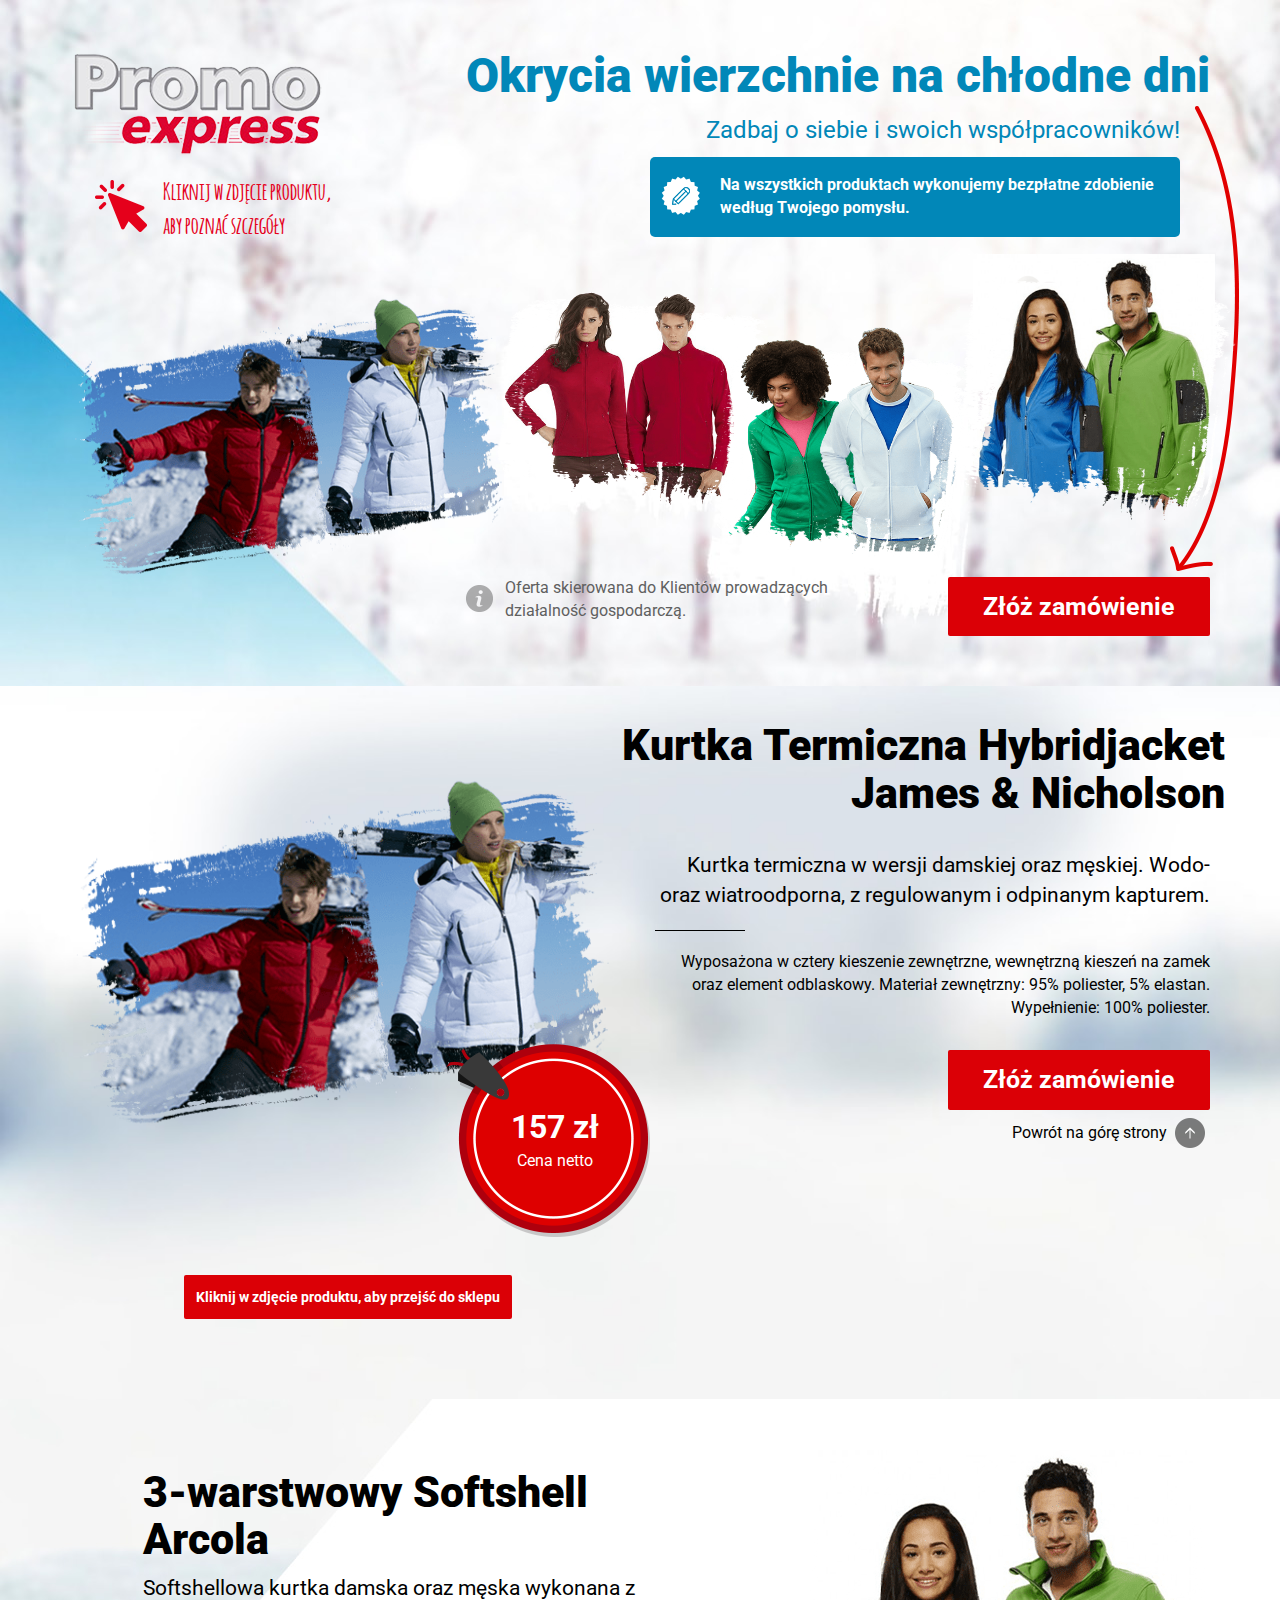
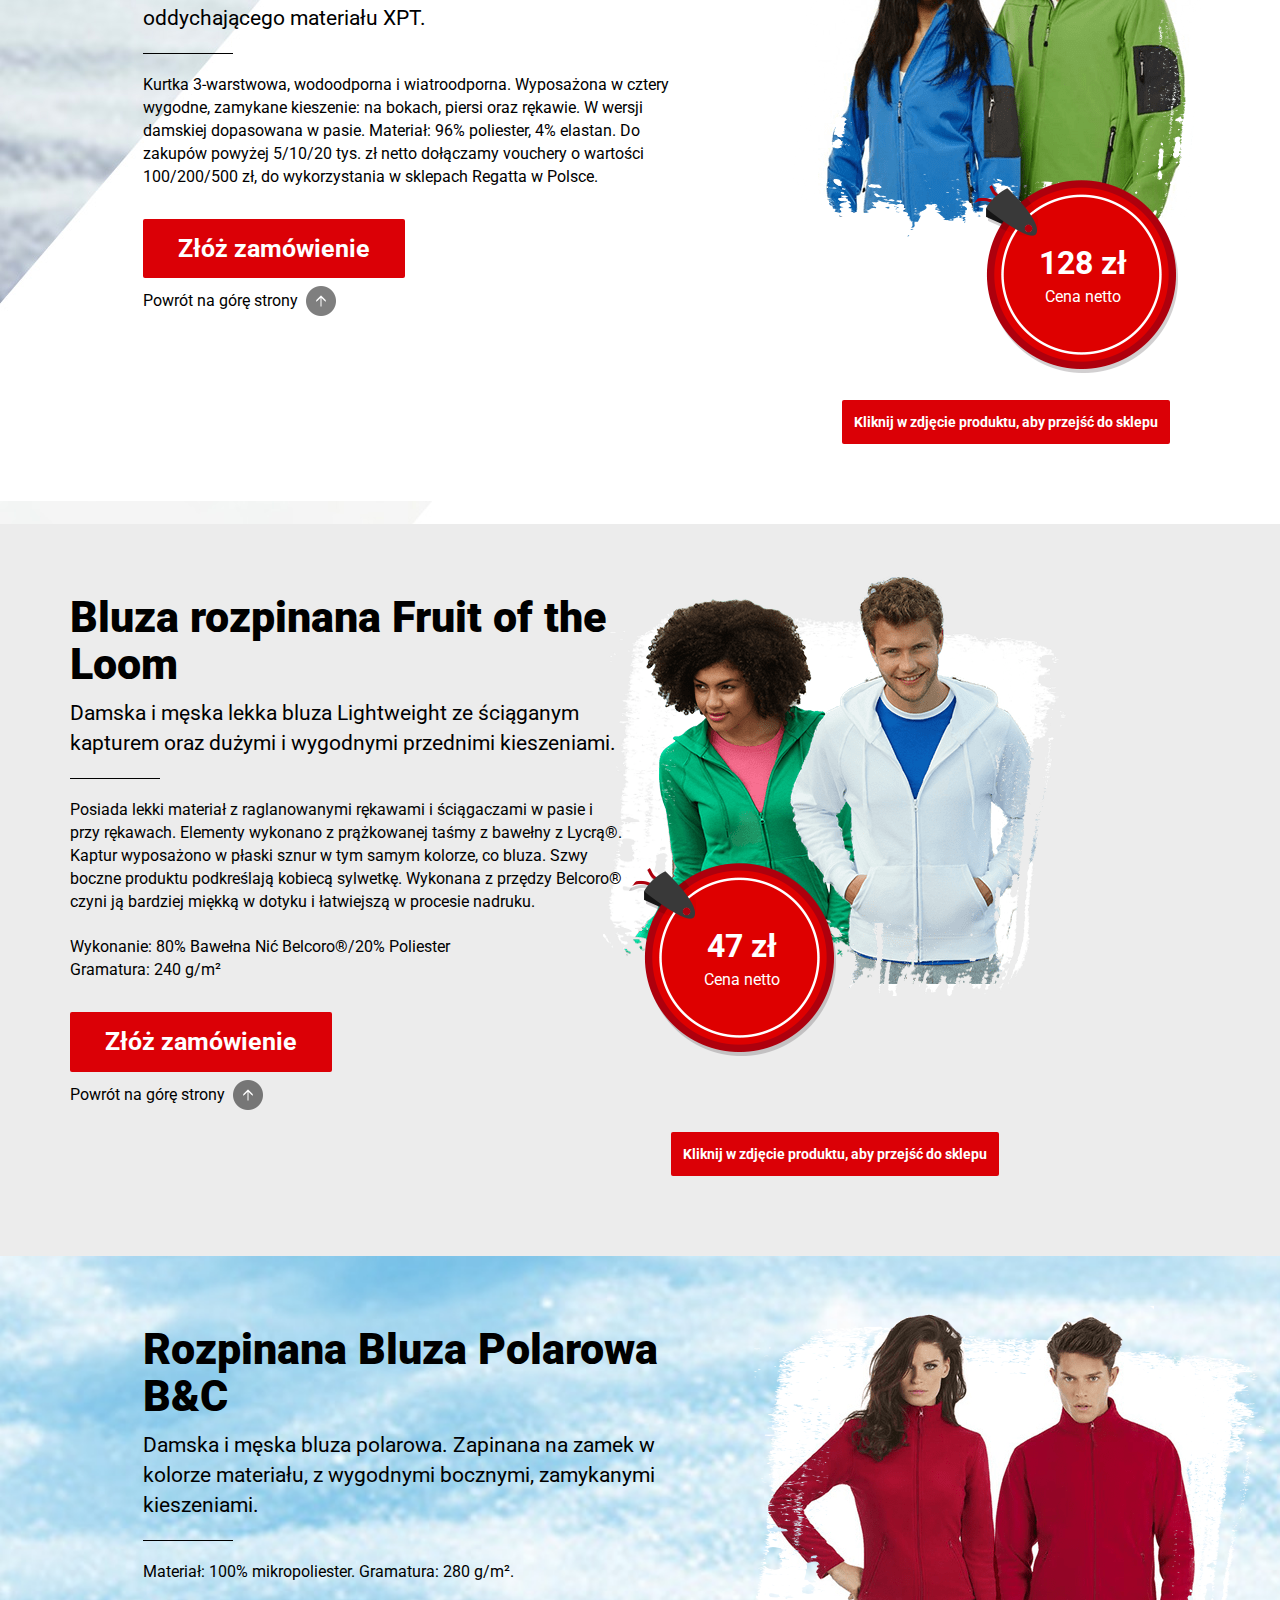
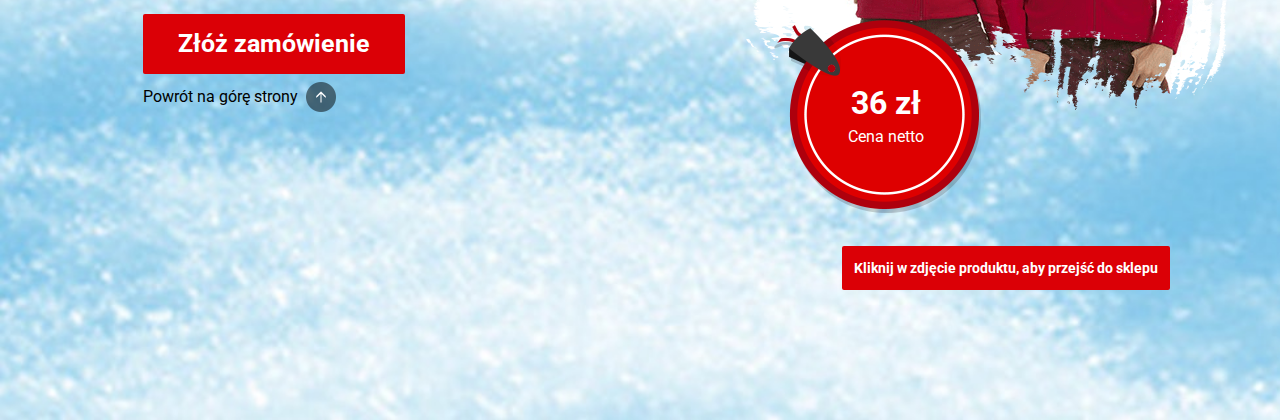
<file: lp-odziezowy/index.html>
<!DOCTYPE html>

<html lang="pl">
    <head>
        <meta charset="UTF-8">
        <meta name="viewport" content="width=device-width, initial-scale=1.0">
        <link rel="stylesheet" href="https://maxcdn.bootstrapcdn.com/bootstrap/3.3.7/css/bootstrap.min.css" integrity="sha384-BVYiiSIFeK1dGmJRAkycuHAHRg32OmUcww7on3RYdg4Va+PmSTsz/K68vbdEjh4u" crossorigin="anonymous">
        <!-- HTML5 shim and Respond.js for IE8 support of HTML5 elements and media queries -->
        <!-- WARNING: Respond.js doesn't work if you view the page via file:// -->
        <!--[if lt IE 9]>
          <script src="https://oss.maxcdn.com/html5shiv/3.7.3/html5shiv.min.js"></script>
          <script src="https://oss.maxcdn.com/respond/1.4.2/respond.min.js"></script>
        <![endif]-->
        <link href="css/lynka.css" type="text/css" rel="stylesheet">
        <link href="https://fonts.googleapis.com/css?family=Roboto:300,400,700,900&amp;subset=latin-ext" rel="stylesheet">
        <link rel="shortcut icon" href="images/favicon.ico" type="image/vnd.microsoft.icon" />
        <script src="https://ajax.googleapis.com/ajax/libs/jquery/1.12.4/jquery.min.js"></script>
        <script src="https://maxcdn.bootstrapcdn.com/bootstrap/3.3.7/js/bootstrap.min.js" integrity="sha384-Tc5IQib027qvyjSMfHjOMaLkfuWVxZxUPnCJA7l2mCWNIpG9mGCD8wGNIcPD7Txa" crossorigin="anonymous"></script>
        <title>Promo Express</title>
        <script>
            $(function() {
                $('a[href*="#"]:not([href="#"])').click(function() {
                  if (location.pathname.replace(/^\//,'') == this.pathname.replace(/^\//,'') && location.hostname == this.hostname) {
                    var target = $(this.hash);
                    target = target.length ? target : $('[name=' + this.hash.slice(1) +']');
                    if (target.length) {
                      $('html, body').animate({
                        scrollTop: target.offset().top
                      }, 1000);
                      return false;
                    }
                  }
                });
              });
  
        </script>
    </head>
    <body class="lynka-chrismas">
        <section class="section-first" id="top">
            <div class="container">
                <div class="arrow-red-first"><img src="images/arrow-red-first.png" /></div>
                <div class="row">
                    <div class="col-xs-12  col-md-2 logo"><a href="https://promoexpress.pl/" alt="Logo promoexpress"><img src="images/logo.png" alt="Promo express" /></a></div>
                    <div class="col-xs-12 col-md-offset-2 col-md-8">
                        <h2 class="blue">Okrycia wierzchnie na chłodne dni</h2>
                        <p class="blue medium-lg subtitle">Zadbaj o siebie i swoich współpracowników!</p>
                        <p class="info small text-left"><strong>Na wszystkich produktach wykonujemy bezpłatne zdobienie
                                według Twojego pomysłu.</strong></p>
                    </div>
                    <div class="col-xs-12 details">
                             <p class="info-2 red medium-lg text-left">Kliknij w zdjęcie produktu, aby poznać szczegóły</p>
                    </div>
                </div>
                <div class="row product-lines">
                        <div class="col-xs-6  col-lg-3 product-1 proudct-box">
                               <a href="#kurtka-terminczna"><img src="images/products/product-1.png"" alt="Prezent 2" /></a>
                        </div>
                        <div class="col-xs-6  col-lg-3 product-2 proudct-box">
                            <a href="#bluza-polarowa" class="zestaw-choco-folk"><img src="images/products/product-4.png" alt="Prezent" /></a>
                        </div>
                        <div class="col-xs-6 col-lg-3 product-3 proudct-box" >
                           <a href="#bluza-rozpinana"><img src="images/products/product-3.png" alt="Prezent 2" /></a>
                        </div>
                        <div class="col-xs-6  col-lg-3 product-4 proudct-box">
                           <a href="#softhsell-arcola"><img src="images/products/product-2.png" alt="Prezent 2" /></a>
                        </div>
                </div>
                <div class="row">
                        <div class="col-xs-12 col-sm-6 col-lg-offset-4 col-lg-5">
                            <p class="info-1 text-left small">Oferta skierowana do Klientów prowadzących 
                                działalność gospodarczą.</p>
                        </div>
                        <div class="col-xs-12 col-sm-6 col-lg-3">
                            <a class="button-shop" href="https://promoexpress.pl/" targer="_blank">Złóż zamówienie</a>
                        </div>
                </div>
             </div>
        </section>
        <!-- kurtkatermiczna -->
        <section class="section-product-1 product" id="kurtka-terminczna">
            <div class="container">
                <div class="row">
                    <div class="col-xs-12 col-sm-6 photo">
                        <div class="links">
                            <img src="images/products/product-1.png" />
                            <a class="" href="https://promoexpress.pl/odziez/product,kurtka-termiczna-hybridjacket,TJN.JN1050.html">&nbsp;</a>
                            <a class="" href="https://promoexpress.pl/odziez/product,damska-kurtka-termiczna-hybridjacket,TJN.JN1049.html">&nbsp;</a>
                        </div>
                        <div class="price-box">
                            <p class="price">
                                <span>157 zł</span>
                                <span class="price-netto">Cena netto</span>
                            </p>
                        </div>
                        <span class="description-red">Kliknij w zdjęcie produktu, aby przejść do sklepu</span>
                    </div>
                    <div class="col-xs-12 col-sm-6">
                        <div class="row">
                            <div class="col-xs-12">
                                <h3>Kurtka Termiczna Hybridjacket James & Nicholson</h3>
                                <p class="sutitle medium-sm">Kurtka termiczna w wersji damskiej oraz męskiej.
                                    Wodo- oraz wiatroodporna, z regulowanym i odpinanym kapturem.</p>
                                <p class="desc small">Wyposażona w cztery kieszenie zewnętrzne, wewnętrzną kieszeń na zamek oraz element odblaskowy. Materiał zewnętrzny: 95% poliester, 5% elastan. Wypełnienie: 100% poliester.</p>
                            </div>
                        </div>
                        <div class="row">
                            <div class="col-xs-12 col-lg-offset-6 col-lg-6">
                                <a class="button-shop" href="https://promoexpress.pl/odziez/category,,,1.html?q=hybridjacket" targer="_blank">Złóż zamówienie</a>
                                <a class="button-top" href="#top">Powrót na górę strony</a>
                            </div>
                        </div>
                    </div>
                </div>
            </div>
        </section>
         <!-- end -->
        <!-- 3-warstwowy Softshell Arcola -->
        <section class="section-product-2 product" id="softhsell-arcola">
            <div class="container">
                <div class="row">
                    <div class="col-xs-12 col-sm-6  col-md-push-6 photo">
                        <div class="links">
                            <img src="images/products/product-2.png" />
                            <a class="" href="https://promoexpress.pl/odziez/product,damski-3-warstwowy-softshell-arcola,TRA.TRA675.html">&nbsp;</a>
                            <a class="" href="https://promoexpress.pl/odziez/product,3-warstwowy-softshell-arcola,TRA.TRA674.html">&nbsp;</a>
                        </div>
                        <div class="price-box">
                            <p class="price">
                                <span>128 zł</span>
                                <span class="price-netto">Cena netto</span>
                            </p>
                        </div>
                        
                        <span class="description-red">Kliknij w zdjęcie produktu, aby przejść do sklepu</span>
                    </div>
                    <div class="col-xs-12 col-sm-6  col-md-pull-6">
                        <div class="row">
                            <div class="col-xs-12">
                                <h3>3-warstwowy  Softshell Arcola</h3>
                                <p class="sutitle medium-sm">Softshellowa kurtka damska oraz męska wykonana z oddychającego materiału XPT.</p>
                                <p class="desc small">Kurtka 3-warstwowa, wodoodporna i wiatroodporna. Wyposażona w cztery wygodne, zamykane kieszenie: na bokach, piersi oraz rękawie. W wersji damskiej dopasowana w pasie. Materiał: 96% poliester, 4% elastan. Do zakupów powyżej 5/10/20 tys. zł netto dołączamy vouchery o wartości 100/200/500 zł, do wykorzystania w sklepach Regatta w Polsce. </p>
                            </div>
                        </div>
                        <div class="row">
                            <div class="col-xs-12 col-lg-6">
                                <a class="button-shop" href="https://promoexpress.pl/odziez/category,,,1.html?q=arcola" targer="_blank">Złóż zamówienie</a>
                                <a class="button-top" href="#top">Powrót na górę strony</a>
                            </div>
                        </div>
                    </div>
                </div>
            </div>
        </section>
        <!-- end -->
        <!-- bluzarozpinana-->
        <section class="section-product-3 product" id="bluza-rozpinana">
            <div class="container">
                <div class="row">
                    <div class="col-xs-12 col-sm-6 col-md-push-5 photo">
                        <div class="links">
                            <img src="images/products/product-3.png" />
                            <a class="" href=" https://promoexpress.pl/odziez/product,damska-bluza-rozpinana-lightweight-z-kapturem,TFL.62-150-0.html">&nbsp;</a>
                            <a class="" href="https://promoexpress.pl/odziez/product,bluza-rozpinana-lightweight-hooded,TFL.62-144-0.html">&nbsp;</a>
                        </div>
                        <div class="price-box">
                            <p class="price">
                                <span>47 zł</span>
                                <span class="price-netto">Cena netto</span>
                            </p>
                        </div>
                        <span class="description-red">Kliknij w zdjęcie produktu, aby przejść do sklepu</span>
                    </div>
                    <div class="col-xs-12 col-sm-6 col-md-pull-6">
                        <div class="row">
                            <div class="col-xs-12">
                                <h3>Bluza rozpinana Fruit of the Loom</h3>
                                <p class="sutitle medium-sm">Damska i męska lekka bluza Lightweight ze ściąganym 
                                                kapturem oraz dużymi i wygodnymi przednimi kieszeniami.</p>
                                <p class="desc small">Posiada lekki materiał z raglanowanymi rękawami i ściągaczami w pasie i przy rękawach. 
                                    Elementy wykonano z prążkowanej taśmy z bawełny z Lycrą®. Kaptur wyposażono w płaski sznur w tym samym kolorze, 
                                    co bluza. Szwy boczne produktu podkreślają kobiecą sylwetkę. Wykonana 
                                    z przędzy Belcoro® czyni ją bardziej miękką w dotyku i łatwiejszą w procesie nadruku. 
                                    <br><br>
                                    Wykonanie: 80% Bawełna Nić Belcoro®/20% Poliester<br>
                                    Gramatura: 240 g/m²
                                </p>
                            </div>
                        </div>
                        <div class="row">
                            <div class="col-xs-12  col-lg-6">
                                <a class="button-shop" href="https://promoexpress.pl/odziez/category,,,1.html?q=TFL/62-150-0" targer="_blank">Złóż zamówienie</a>
                                <a class="button-top" href="#top">Powrót na górę strony</a>
                            </div>
                        </div>
                    </div>
                </div>
            </div>
        </section>
         <!-- end -->
           <!-- bluzapolarowa-->
        <section class="section-product-4 product" id="bluza-polarowa">
            <div class="container">
                <div class="row">
                    <div class="col-xs-12  col-sm-6 col-md-push-6 photo">
                         <div class="links">
                            <img src="images/products/product-4.png" />
                            <a class="" href="https://promoexpress.pl/odziez/product,damski-polar-id501,TBC.FWI51.html">&nbsp;</a>
                            <a class="" href="https://promoexpress.pl/odziez/product,rozpinana-bluza-polarowa-id501,TBC.FUI50.html">&nbsp;</a>
                        </div>
                        <div class="price-box">
                            <p class="price">
                                <span>36 zł</span>
                                <span class="price-netto">Cena netto</span>
                            </p>
                        </div>
                        <span class="description-red">Kliknij w zdjęcie produktu, aby przejść do sklepu</span>
                    </div>
                    <div class="col-xs-12 col-sm-6 col-md-pull-6 ">
                        <div class="row">
                            <div class="col-xs-12">
                                <h3>Rozpinana Bluza Polarowa B&C</h3>
                                <p class="sutitle medium-sm">Damska i męska bluza polarowa. Zapinana na zamek w kolorze 
materiału, z wygodnymi bocznymi, zamykanymi kieszeniami.</p>
                                <p class="desc small">Materiał: 100% mikropoliester.  Gramatura: 280 g/m².</p>
                            </div>
                        </div>
                        <div class="row">
                            <div class="col-xs-12 col-lg-6">
                                <a class="button-shop" href="https://promoexpress.pl/odziez/product,rozpinana-bluza-polarowa-id501,TBC.FUI50.html" targer="_blank">Złóż zamówienie</a>
                                <a class="button-top" href="#top">Powrót na górę strony</a>
                            </div>
                        </div>
                    </div>
                </div>
            </div>
        </section>
         <!-- end -->
        
    
    </body>
</html>
</file>
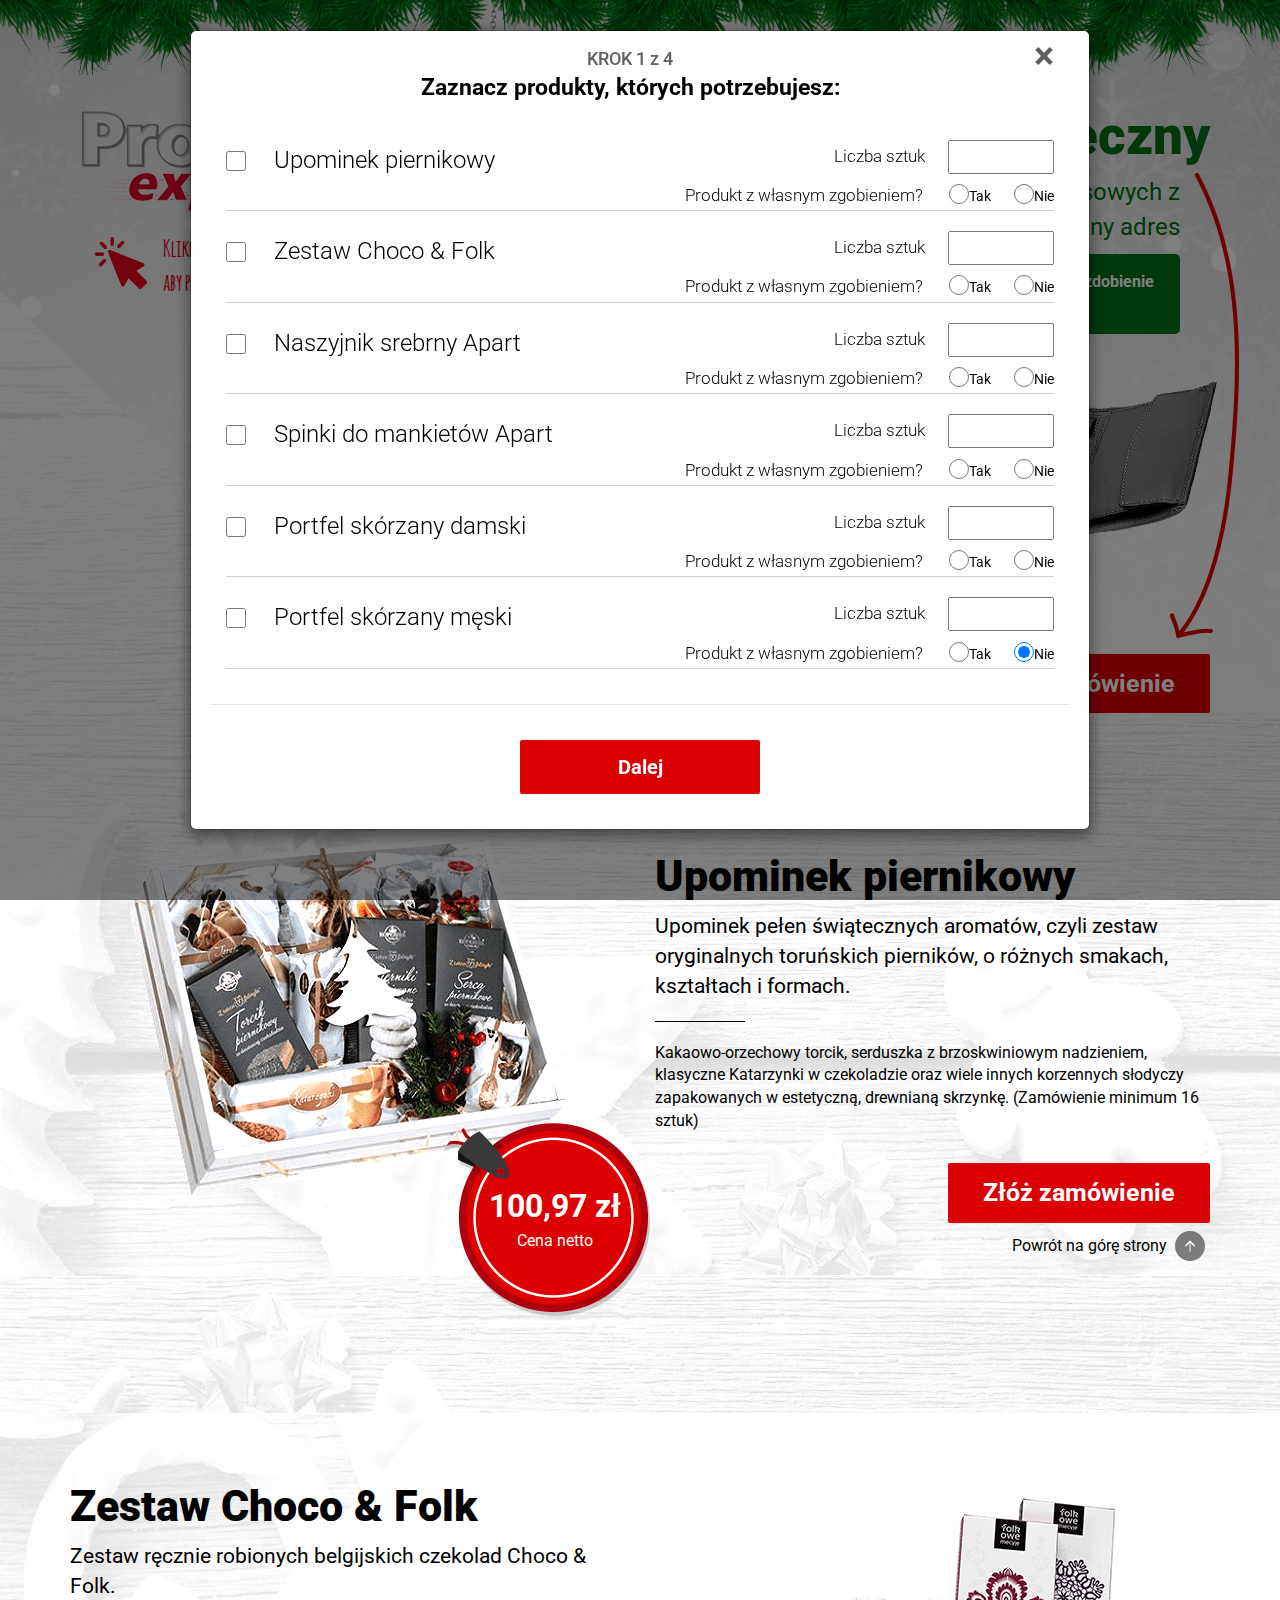
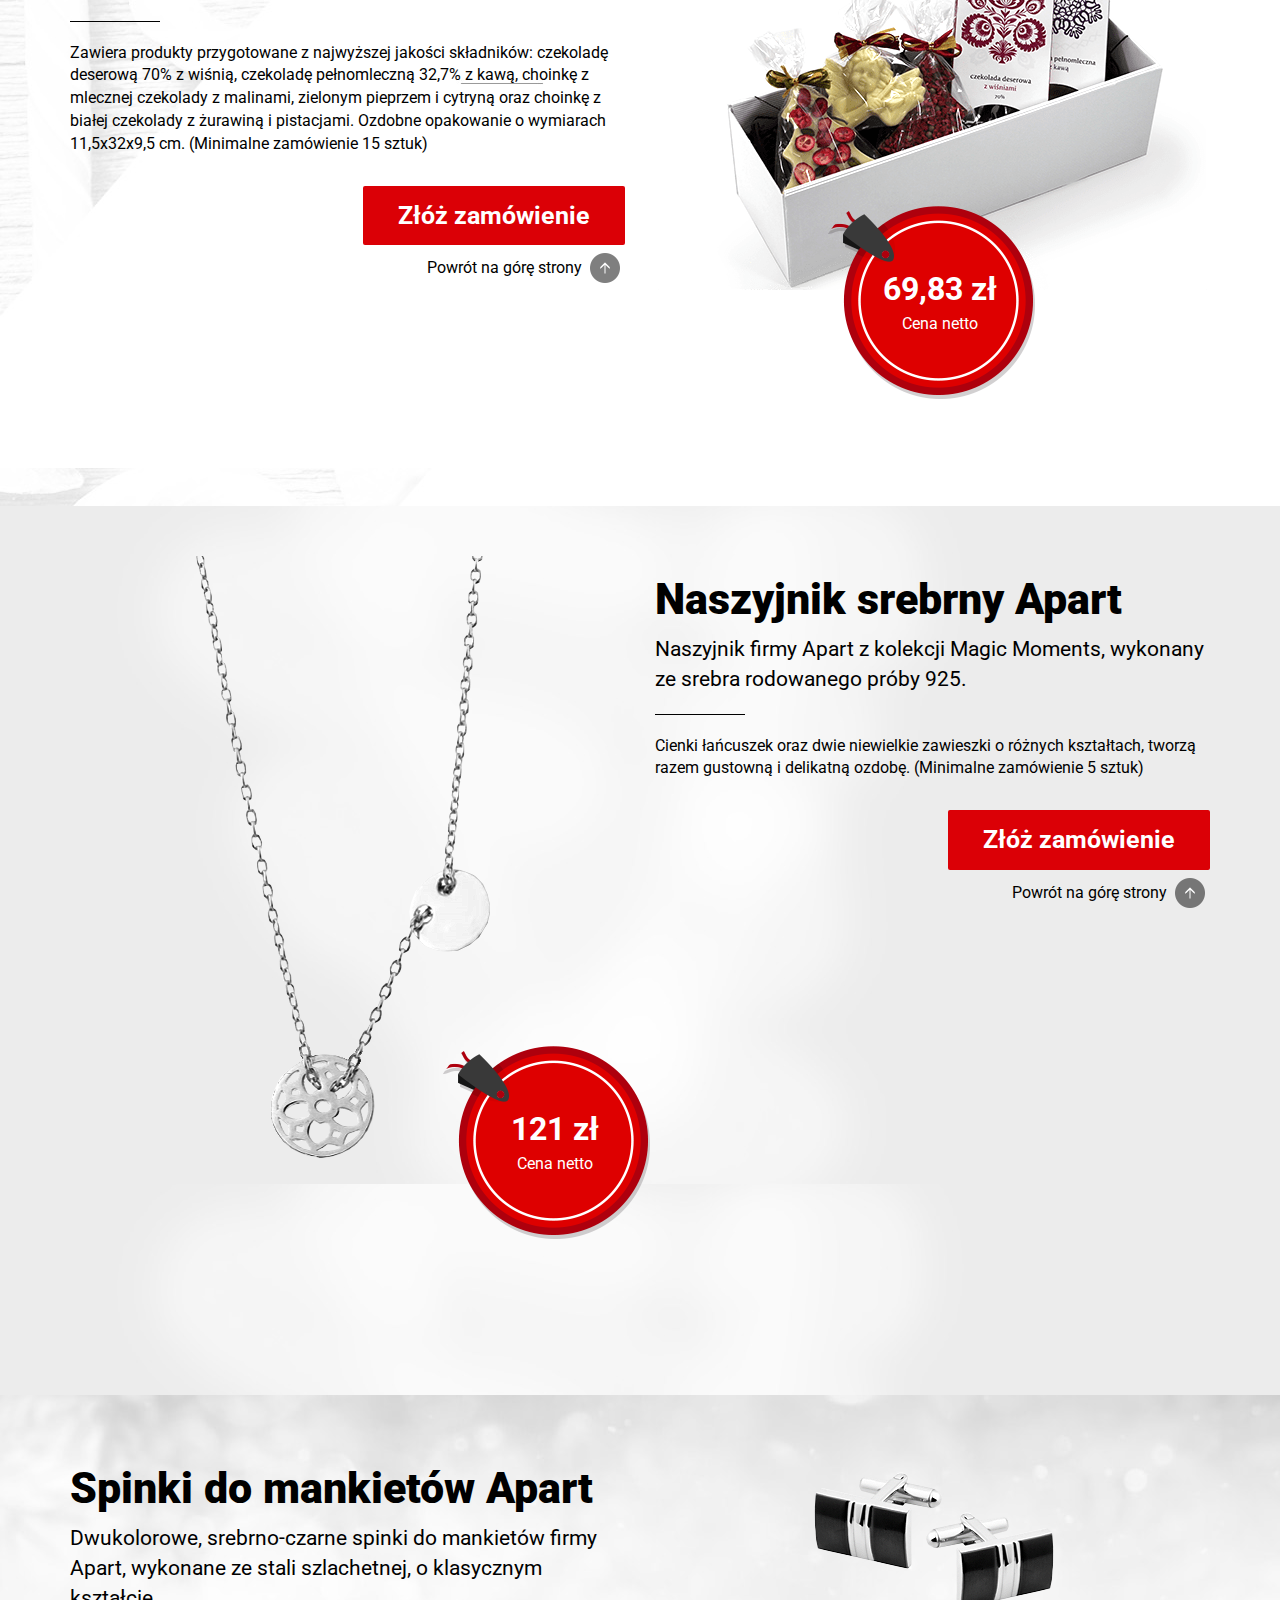
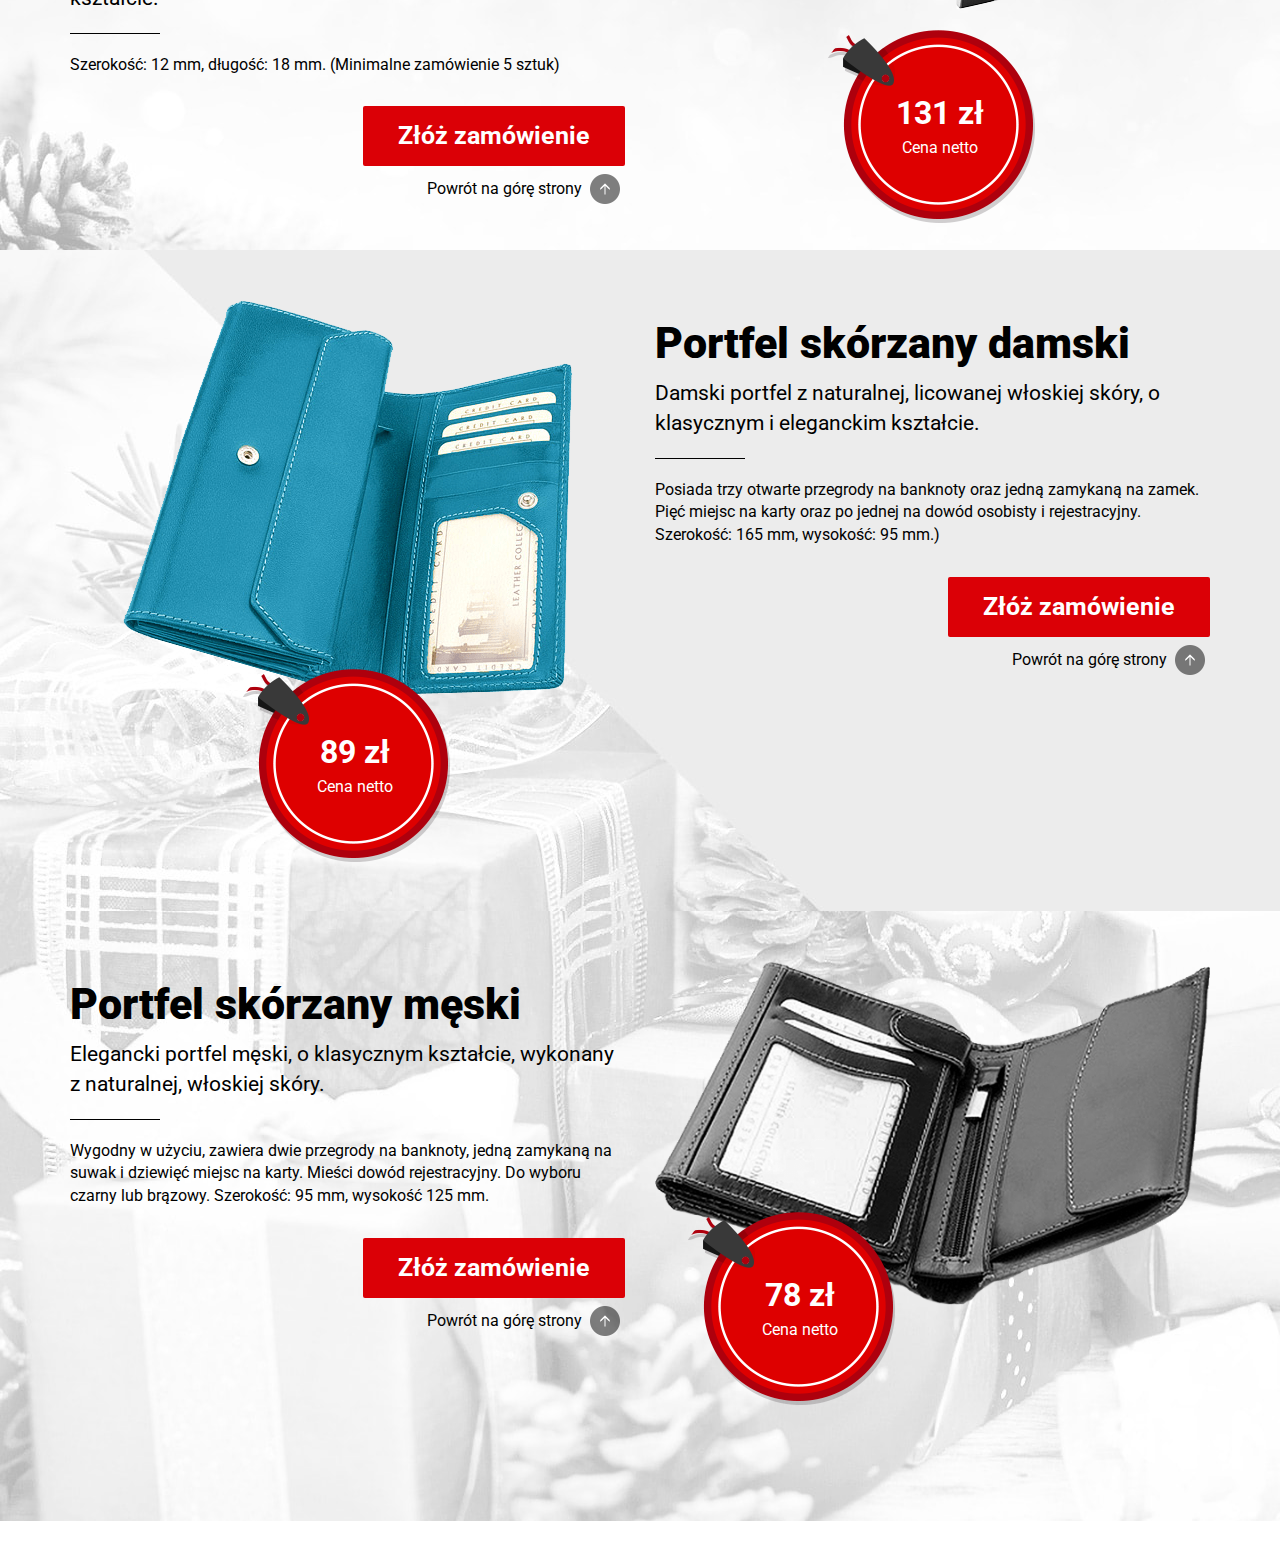
<file: lp-swiateczne/index.html>
<!DOCTYPE html>

<html lang="pl">
    <head>
        <meta charset="UTF-8">
        <meta name="viewport" content="width=device-width, initial-scale=1.0">
        <link rel="stylesheet" href="https://maxcdn.bootstrapcdn.com/bootstrap/3.3.7/css/bootstrap.min.css" integrity="sha384-BVYiiSIFeK1dGmJRAkycuHAHRg32OmUcww7on3RYdg4Va+PmSTsz/K68vbdEjh4u" crossorigin="anonymous">
        <!-- HTML5 shim and Respond.js for IE8 support of HTML5 elements and media queries -->
        <!-- WARNING: Respond.js doesn't work if you view the page via file:// -->
        <!--[if lt IE 9]>
          <script src="https://oss.maxcdn.com/html5shiv/3.7.3/html5shiv.min.js"></script>
          <script src="https://oss.maxcdn.com/respond/1.4.2/respond.min.js"></script>
        <![endif]-->
        <link href="css/lynka.css" type="text/css" rel="stylesheet">
        <link href="https://fonts.googleapis.com/css?family=Roboto:300,400,700,900&amp;subset=latin-ext" rel="stylesheet">
        <link rel="shortcut icon" href="images/favicon.ico" type="image/vnd.microsoft.icon" />
        <script src="https://ajax.googleapis.com/ajax/libs/jquery/1.12.4/jquery.min.js"></script>
        <script src="https://maxcdn.bootstrapcdn.com/bootstrap/3.3.7/js/bootstrap.min.js" integrity="sha384-Tc5IQib027qvyjSMfHjOMaLkfuWVxZxUPnCJA7l2mCWNIpG9mGCD8wGNIcPD7Txa" crossorigin="anonymous"></script>
        <title>Promo Express</title>
        <script>
            $(function() {
                $('a[href*="#"]:not([href="#"])').click(function() {
                  if (location.pathname.replace(/^\//,'') == this.pathname.replace(/^\//,'') && location.hostname == this.hostname) {
                    var target = $(this.hash);
                    target = target.length ? target : $('[name=' + this.hash.slice(1) +']');
                    if (target.length) {
                      $('html, body').animate({
                        scrollTop: target.offset().top
                      }, 1000);
                      return false;
                    }
                  }
                });
              });
  
        </script>
    </head>
    <body class="lynka-chrismas">
        <section class="section-first" id="top">
            <div class="green-top"><img src="images/green-top.png" /></div>
            <div class="container">
                <div class="arrow-red-first"><img src="images/arrow-red-first.png" /></div>
                <div class="row">
                    <div class="col-xs-12  col-md-3 logo"><img src="images/logo.png" alt="Promo express" /></div>
                    <div class="col-xs-12 col-md-offset-2 col-md-7">
                        <h2 class="green">Zamów prezent świąteczny</h2>
                        <p class="green medium-lg subtitle">dla swoich współpracowników i partnerów biznesowych
                            z darmową dostawą pod wskazany adres</p>
                        <p class="info small text-left"><strong>Na wszystkich produktach wykonujemy bezpłatne zdobienie
                                według Twojego pomysłu.</strong></p>
                    </div>
                    <div class="col-xs-12 details">
                             <p class="info-2 red medium-lg text-left">Kliknij w zdjęcie produktu, aby poznać szczegóły</p>
                    </div>
                </div>
                <div class="row product-lines">
                          <div class="col-xs-6 col-sm-4 col-lg-3 product-3 proudct-box">
                               <a href="#naszyjnik"><img src="images/products/gift6.png" alt="Prezent 2" /></a>
                        </div>
                        <div class="col-xs-6 col-sm-4 col-lg-3 product-2 proudct-box">
                            <a href="#zestaw-choco-folk" class="zestaw-choco-folk"><img src="images/products/gift4.png" alt="Prezent" /></a>
                        </div>
                        <div class="col-xs-6 col-sm-4 col-lg-3 product-5 proudct-box" >
                           <a href="#protfel-damski"><img src="images/products/gift3.png" alt="Prezent 2" /></a>
                        </div>
                        <div class="col-xs-6 col-sm-4 col-lg-3 product-6 proudct-box">
                           <a href="#protfel-meski"><img src="images/products/gift2.png" alt="Prezent 2" /></a>
                        </div>
                        <div class="col-xs-6 col-sm-4 col-lg-3 product-1 proudct-box">
                           <a href="#upominek-piernikowy"><img src="images/products/gift1.png" alt="Prezent 2" /></a>
                        </div>
                        <div class="col-xs-6 col-sm-4 col-lg-3 product-4 proudct-box">
                           <a href="#spinki-do-manekinow-aparat"><img src="images/products/gift5.png" alt="Prezent 2" /></a>
                        </div>
                </div>
                <div class="row">
                        <div class="col-xs-12 col-sm-6 col-lg-offset-5 col-lg-4">
                            <p class="info-1 text-left small">Oferta skierowana do Klientów prowadzących 
                                działalność gospodarczą.</p>
                        </div>
                        <div class="col-xs-12 col-sm-6 col-lg-3">
                            <a class="button-shop" href="#" targer="_blank">Złóż zamówienie</a>
                        </div>
                </div>
             </div>
        </section>
        <!-- upominekpiernikowy -->
        <section class="section-product-1 product" id="upominek-piernikowy">
            <div class="container">
                <div class="row">
                    <div class="col-xs-12 col-sm-6 photo">
                        <img src="images/products/gift-1-lg.png" />
                        <div class="price-box">
                            <p class="price">
                                <span>100,97 zł</span>
                                <span class="price-netto">Cena netto</span>
                            </p>
                        </div>
                    </div>
                    <div class="col-xs-12 col-sm-6">
                        <div class="row">
                            <div class="col-xs-12">
                                <h3>Upominek piernikowy</h3>
                                <p class="sutitle medium-sm">Upominek pełen świątecznych aromatów, czyli zestaw oryginalnych 
                                    toruńskich pierników, o różnych smakach, kształtach i formach.</p>
                                <p class="desc small">Kakaowo-orzechowy torcik, serduszka z brzoskwiniowym nadzieniem, klasyczne Katarzynki 
                                               w czekoladzie oraz wiele innych korzennych słodyczy zapakowanych w estetyczną, drewnianą skrzynkę. (Zamówienie minimum 16 sztuk)</p>
                            </div>
                        </div>
                        <div class="row">
                            <div class="col-xs-12 col-lg-offset-6 col-lg-6">
                                <a class="button-shop" href="#" targer="_blank">Złóż zamówienie</a>
                                <a class="button-top" href="#top">Powrót na górę strony</a>
                            </div>
                        </div>
                    </div>
                </div>
            </div>
        </section>
         <!-- end -->
        <!-- zestaw chocoflow -->
        <section class="section-product-2 product" id="zestaw-choco-folk">
            <div class="container">
                <div class="row">
                    <div class="col-xs-12 col-sm-6 col-md-push-6 photo">
                        <img src="images/products/gift-4-lg.png" />
                        <div class="price-box">
                            <p class="price">
                                <span>69,83 zł</span>
                                <span class="price-netto">Cena netto</span>
                            </p>
                        </div>
                    </div>
                    <div class="col-xs-12 col-sm-6 col-md-pull-6 ">
                        <div class="row">
                            <div class="col-xs-12">
                                <h3>Zestaw Choco & Folk</h3>
                                <p class="sutitle medium-sm">Zestaw ręcznie robionych belgijskich czekolad Choco & Folk.</p>
                                <p class="desc small">Zawiera produkty przygotowane z najwyższej jakości składników: czekoladę deserową 70% 
                                                       z wiśnią, czekoladę pełnomleczną 32,7% z kawą, choinkę z mlecznej czekolady z malinami,
                                                       zielonym pieprzem i cytryną oraz choinkę z białej czekolady z żurawiną i pistacjami. 
                                    Ozdobne opakowanie o wymiarach 11,5x32x9,5 cm. (Minimalne zamówienie 15 sztuk)</p>
                            </div>
                        </div>
                        <div class="row">
                            <div class="col-xs-12 col-lg-offset-6 col-lg-6">
                                <a class="button-shop" href="#" targer="_blank">Złóż zamówienie</a>
                                <a class="button-top" href="#top">Powrót na górę strony</a>
                            </div>
                        </div>
                    </div>
                </div>
            </div>
        </section>
        <!-- end -->
        <!-- naszyjnik -->
        <section class="section-product-3 product" id="naszyjnik">
            <div class="container">
                <div class="row">
                    <div class="col-xs-12 col-sm-6 photo">
                        <img src="images/products/gift-6-lg.png" />
                        <div class="price-box">
                            <p class="price">
                                <span>121 zł</span>
                                <span class="price-netto">Cena netto</span>
                            </p>
                        </div>
                    </div>
                    <div class="col-xs-12 col-sm-6">
                        <div class="row">
                            <div class="col-xs-12">
                                <h3>Naszyjnik srebrny Apart</h3>
                                <p class="sutitle medium-sm">Naszyjnik firmy Apart z kolekcji Magic Moments, 
                                                            wykonany ze srebra rodowanego próby 925.</p>
                                <p class="desc small">Cienki łańcuszek oraz dwie niewielkie zawieszki o różnych kształtach, tworzą razem 
                                                       gustowną i delikatną ozdobę. (Minimalne zamówienie 5 sztuk)</p>
                            </div>
                        </div>
                        <div class="row">
                            <div class="col-xs-12 col-lg-offset-6 col-lg-6">
                                <a class="button-shop" href="#" targer="_blank">Złóż zamówienie</a>
                                <a class="button-top" href="#top">Powrót na górę strony</a>
                            </div>
                        </div>
                    </div>
                </div>
            </div>
        </section>
         <!-- end -->
           <!-- Spinki do mankietów Apart -->
        <section class="section-product-4 product" id="spinki-do-manekinow-aparat">
            <div class="container">
                <div class="row">
                    <div class="col-xs-12 col-sm-6 col-md-push-6 photo">
                        <img src="images/products/gift-5-lg.png" />
                        <div class="price-box">
                            <p class="price">
                                <span>131 zł</span>
                                <span class="price-netto">Cena netto</span>
                            </p>
                        </div>
                    </div>
                    <div class="col-xs-12 col-sm-6 col-md-pull-6">
                        <div class="row">
                            <div class="col-xs-12">
                                <h3>Spinki do mankietów Apart</h3>
                                <p class="sutitle medium-sm">Dwukolorowe, srebrno-czarne spinki do mankietów firmy 
                                                             Apart, wykonane ze stali szlachetnej, o klasycznym kształcie.</p>
                                <p class="desc small">Szerokość: 12 mm, długość: 18 mm. (Minimalne zamówienie 5 sztuk)</p>
                            </div>
                        </div>
                        <div class="row">
                            <div class="col-xs-12 col-lg-offset-6 col-lg-6">
                                <a class="button-shop" href="#" targer="_blank">Złóż zamówienie</a>
                                <a class="button-top" href="#top">Powrót na górę strony</a>
                            </div>
                        </div>
                    </div>
                </div>
            </div>
        </section>
         <!-- end -->
         <!-- Portfel skórzany damski -->
        <section class="section-product-5 product" id="protfel-damski">
            <div class="container">
                <div class="row">
                    <div class="col-xs-12 col-sm-6 photo">
                        <img src="images/products/gift-3-lg.png" />
                        <div class="price-box">
                            <p class="price">
                                <span>89 zł</span>
                                <span class="price-netto">Cena netto</span>
                            </p>
                        </div>
                    </div>
                    <div class="col-xs-12 col-sm-6">
                        <div class="row">
                            <div class="col-xs-12">
                                <h3>Portfel skórzany damski</h3>
                                <p class="sutitle medium-sm">Damski portfel z naturalnej, licowanej włoskiej skóry, 
                                    o klasycznym i eleganckim kształcie.</p>
                                <p class="desc small">Posiada trzy otwarte przegrody na banknoty oraz jedną zamykaną na zamek. 
                                    Pięć miejsc na karty oraz po jednej na dowód osobisty i rejestracyjny. Szerokość: 165 mm, wysokość: 95 mm.)</p>
                            </div>
                        </div>
                        <div class="row">
                            <div class="col-xs-12 col-lg-offset-6 col-lg-6">
                                <a class="button-shop" href="#" targer="_blank">Złóż zamówienie</a>
                                <a class="button-top" href="#top">Powrót na górę strony</a>
                            </div>
                        </div>
                    </div>
                </div>
            </div>
        </section>
         <!-- end -->
         <!-- Portfel skórzany meski -->
        <section class="section-product-6 product" id="protfel-meski">
            <div class="container">
                <div class="row">
                    <div class="col-xs-12 col-sm-6  col-md-push-6 photo">
                        <img src="images/products/gift-2-lg.png" />
                        <div class="price-box">
                            <p class="price">
                                <span>78 zł</span>
                                <span class="price-netto">Cena netto</span>
                            </p>
                        </div>
                    </div>
                    <div class="col-xs-12 col-sm-6 col-md-pull-6">
                        <div class="row">
                            <div class="col-xs-12">
                                <h3>Portfel skórzany męski</h3>
                                <p class="sutitle medium-sm">Elegancki portfel męski, o klasycznym kształcie, 
                                                            wykonany z naturalnej, włoskiej skóry.</p>
                                <p class="desc small">Wygodny w użyciu, zawiera dwie przegrody na banknoty, jedną zamykaną na suwak i dziewięć miejsc na karty. Mieści dowód rejestracyjny. Do wyboru czarny lub brązowy. 
                                                       Szerokość: 95 mm, wysokość 125 mm. </p>
                            </div>
                        </div>
                        <div class="row">
                            <div class="col-xs-12 col-lg-offset-6 col-lg-6">
                                <a class="button-shop" href="#" targer="_blank">Złóż zamówienie</a>
                                <a class="button-top" href="#top">Powrót na górę strony</a>
                            </div>
                        </div>
                    </div>
                </div>
            </div>
        </section>
         <!-- end -->
         <!-- Krok 1 -->
         <div class="modal fade" tabindex="-1" id="step-1" role="dialog">
                <div class="modal-dialog" role="document">
                  <div class="modal-content">
                    <div class="modal-header">
                      <button type="button" class="close" data-dismiss="modal" aria-label="Close"><span aria-hidden="true">&times;</span></button>
                      <h4 class="modal-title">KROK 1 z 4</h4>
                      <p class="modal-subtitle">Zaznacz produkty, których potrzebujesz:</p>
                    </div>
                    <div class="modal-body">
                        <form>
                            <div class="group-product">
                                <div class="row">
                                    <div class="col-xs-6 col-sm-6">
                                        <input type="checkbox" class="checkbox"><label class="label-big" for="upominek">Upominek piernikowy</label>
                                    </div>
                                    <div class="col-xs-6 col-sm-6 text-right">
                                        <label for="upominek">Liczba sztuk</label><input name="" class="number-value" type="text">
                                    </div>
                                </div>
                                <div class="row">
                                    <div class="col-xs-12 text-right"><label class="label-deco">Produkt z własnym zgobieniem?</label>
                                        <input type="radio" name="product-1-decoration" value="tak"  />Tak
                                        <input type="radio" name="product-1-decoration" value="nie"  />Nie
                                    </div>
                                </div>
                            </div>
                             <div class="group-product">
                                <div class="row">
                                    <div class="col-xs-6 col-sm-6">
                                        <input type="checkbox" class="checkbox"><label class="label-big" for="upominek">Zestaw Choco & Folk</label>
                                    </div>
                                    <div class="col-xs-6 col-sm-6 text-right">
                                        <label for="upominek">Liczba sztuk</label><input name="" class="number-value" type="text">
                                    </div>
                                </div>
                                <div class="row">
                                    <div class="col-xs-12 text-right"><label class="label-deco">Produkt z własnym zgobieniem?</label>
                                        <input type="radio" name="product-1-decoration" value="tak"  />Tak
                                        <input type="radio" name="product-1-decoration" value="nie"  />Nie
                                    </div>
                                </div>
                            </div>
                             <div class="group-product">
                                <div class="row">
                                    <div class="col-xs-6 col-sm-6">
                                        <input type="checkbox" class="checkbox"><label class="label-big" for="upominek">Naszyjnik srebrny Apart</label>
                                    </div>
                                    <div class="col-xs-6 col-sm-6 text-right">
                                        <label for="upominek">Liczba sztuk</label><input name="" class="number-value" type="text">
                                    </div>
                                </div>
                                <div class="row">
                                    <div class="col-xs-12 text-right"><label class="label-deco">Produkt z własnym zgobieniem?</label>
                                        <input type="radio" name="product-1-decoration" value="tak"  />Tak
                                        <input type="radio" name="product-1-decoration" value="nie" />Nie
                                    </div>
                                </div>
                            </div>
                             <div class="group-product">
                                <div class="row">
                                    <div class="col-xs-6 col-sm-6">
                                        <input type="checkbox" class="checkbox"><label class="label-big" for="upominek">Spinki do mankietów Apart</label>
                                    </div>
                                    <div class="col-xs-6 col-sm-6 text-right">
                                        <label for="upominek">Liczba sztuk</label><input name="" class="number-value" type="text">
                                    </div>
                                </div>
                                <div class="row">
                                    <div class="col-xs-12 text-right"><label class="label-deco">Produkt z własnym zgobieniem?</label>
                                        <input type="radio" name="product-1-decoration" value="tak" checked="checked" />Tak
                                        <input type="radio" name="product-1-decoration" value="nie" />Nie
                                    </div>
                                </div>
                            </div>
                             <div class="group-product">
                                <div class="row">
                                    <div class="col-xs-6 col-sm-6">
                                        <input type="checkbox" class="checkbox"><label class="label-big" for="upominek">Portfel skórzany damski</label>
                                    </div>
                                    <div class="col-xs-6 col-sm-6 text-right">
                                        <label for="upominek">Liczba sztuk</label><input name="" class="number-value" type="text">
                                    </div>
                                </div>
                                <div class="row">
                                    <div class="col-xs-12 text-right"><label class="label-deco">Produkt z własnym zgobieniem?</label>
                                        <input type="radio" name="product-1-decoration" value="tak" checked="checked" />Tak
                                        <input type="radio" name="product-1-decoration" value="nie"  />Nie
                                    </div>
                                </div>
                            </div>
                              <div class="group-product">
                                <div class="row">
                                    <div class="col-xs-6 col-sm-6">
                                        <input type="checkbox" class="checkbox"><label class="label-big" for="upominek">Portfel skórzany męski</label>
                                    </div>
                                    <div class="col-xs-6 col-sm-6 text-right">
                                        <label for="upominek">Liczba sztuk</label><input name="" class="number-value" type="text">
                                    </div>
                                </div>
                                <div class="row">
                                    <div class="col-xs-12 text-right"><label class="label-deco">Produkt z własnym zgobieniem?</label>
                                        <input type="radio" name="product-1-decoration" value="tak"  />Tak
                                        <input type="radio" name="product-1-decoration" value="nie" checked="checked" />Nie
                                    </div>
                                </div>
                            </div>
                            
                        </form>
                    </div>
                    <div class="modal-footer">
                      <button type="button" class="btn btn-primary button-shop">Dalej</button>
                    </div>
                  </div><!-- /.modal-content -->
                </div><!-- /.modal-dialog -->
         </div><!-- /.modal -->
         <!-- modal Krok 2 -->
         <div class="modal fade modal-step-2" tabindex="-1" id="step-2" role="dialog">
                <div class="modal-dialog" role="document">
                  <div class="modal-content">
                    <div class="modal-header">
                      <button type="button" class="close" data-dismiss="modal" aria-label="Close"><span aria-hidden="true">&times;</span></button>
                      <h4 class="modal-title">KROK 2 z 4</h4>
                      <p class="modal-subtitle">Podaj swoje dane konieczne do realizacji zamówienia:</p>
                    </div>
                    <div class="modal-body text-center">
                    
                        <div class="row">
                            <div class="col-xs-12 col-sm-6 label-box">
                                <label class="label-modal-2">Nazwisko:
                                </label>
                            </div>
                            <div class="col-xs-12 col-sm-6 input-box">
                                <input name="" type="text" />
                            </div>
                        </div>
                        <div class="row">
                            <div class="col-xs-12 col-sm-6 label-box">
                                <label class="label-modal-2">Imię:
                                </label>
                            </div>
                            <div class="col-xs-12 col-sm-6 input-box">
                                <input name="" type="text" />
                            </div>
                        </div>
                        <div class="row">
                            <div class="col-xs-12 col-sm-6 label-box">
                                <label class="label-modal-2">Nazwa firmy:
                                </label>
                            </div>
                            <div class="col-xs-12 col-sm-6 input-box">
                                <input name="" type="text" />
                            </div>
                        </div>
                        <div class="row">
                            <div class="col-xs-12 col-sm-6 label-box">
                                <label class="label-modal-2">NIP:
                                </label>
                            </div>
                            <div class="col-xs-12 col-sm-6 input-box">
                                <input name="" type="text" />
                            </div>
                        </div>
                        <div class="row">
                            <div class="col-xs-12 col-sm-6 label-box">
                                <label class="label-modal-2">Adres e-mail:
                                </label>
                            </div>
                            <div class="col-xs-12 col-sm-6 input-box">
                                <input name="" type="text" />
                            </div>
                        </div>
                        <div class="row">
                         <div class="col-xs-12 col-sm-6 label-box">
                                <label class="label-modal-2">Numer telefonu:
                                </label>
                            </div>
                            <div class="col-xs-12 col-sm-6 input-box">
                                <input name="" type="text" />
                            </div>
                        </div>
                        <h3>ADRES DO WYSYŁKI</h3>
                        <div class="row">
                            <div class="col-xs-12 col-sm-6 label-box">
                                <label class="label-modal-2">Ulica:
                                </label>
                            </div>
                            <div class="col-xs-12 col-sm-6 input-box">
                                <input name="" type="text" />
                            </div>
                        </div>
                         <div class="row">
                            <div class="col-xs-12 col-sm-6 label-box">
                                <label class="label-modal-2">Nr budynku:
                                </label>
                            </div>
                            <div class="col-xs-12 col-sm-6 input-box">
                                <input name="" type="text" />
                            </div>
                        </div>
                        <div class="row">
                                <div class="col-xs-12 col-sm-6 label-box">
                                       <label class="label-modal-2">Nr mieszkania:
                                       </label>
                                   </div>
                                   <div class="col-xs-12 col-sm-6 input-box">
                                       <input name="" type="text" />
                                   </div>
                        </div>
                        <div class="row">
                               <div class="col-xs-12 col-sm-6 label-box">
                                   <label class="label-modal-2">Kod pocztowy
                                   </label>
                               </div>
                               <div class="col-xs-12 col-sm-6 input-box">
                                   <input name="" type="text" />
                               </div>
                        </div>
                        <div class="row">
                            <div class="col-xs-12 col-sm-6 label-box">
                                   <label class="label-modal-2">Miejscowość:
                                   </label>
                               </div>
                               <div class="col-xs-12 col-sm-6 input-box">
                                   <input name="" type="text" />
                               </div>
                        </div>
                         <div class="row text-left">
                            <div class="col-xs-12">
                                <input class="checkbox" type="checkbox"><label>&nbsp;Oświadczam, że akceptuję postanowienia <a href="">regulaminu</a></label>
                            </div>
                        </div>
                         <div class="row text-left">
                            <div class="col-xs-12">
                                <input class="checkbox" type="checkbox"><label>&nbsp;Wyrażam zgodę na przetwarzanie moich danych osobowych w celach handlowych.</label>
                            </div>
                        </div>
                         <div class="row text-left">
                            <div class="col-xs-12">
                                <input class="checkbox" type="checkbox"><label>&nbsp;Wyrażam zgodę na przesyłanie mi informacji marketingowych drogą mailową.</label>
                            </div>
                        </div>
                         <div class="row text-left">
                            <div class="col-xs-12">
                                <input class="checkbox" type="checkbox"><label>&nbsp;Wyrażam zgodę wykorzystanie telekomunikacyjnych urządzeń końcowych.</label>
                            </div>
                        </div>
                         <h3>Wybierz sposobó płatnośći</h3>
                           <div class="row text-left">
                                    <div class="col-xs-12">
                                        <input type="radio" name="payment" value="1"  />&nbsp;100% przedpłaty z 2% rabatem (skonto) płatne do dnia 2016-10-13
                                    </div>
                                <div class="col-xs-12">
                                        <input type="radio" name="payment" value="2"  />&nbsp;Gotówka
                                    </div>
                           </div>
                    </div>
                    <div class="modal-footer">
                        <div class="row text">
                            <div class="col-xs-12 col-sm-6">
                                <button type="button" class="button-back">Wstecz</button>
                            </div>
                            <div class="col-xs-12 col-sm-6">
                                <button type="button" class="button-shop">Dalej</button>
                            </div>
                        </div>
                    </div>
                  </div><!-- /.modal-content -->
                </div><!-- /.modal-dialog -->
         </div><!-- /.modal -->
         <!-- modal Krok 3 -->
         <div class="modal fade" tabindex="-1" id="step-3" role="dialog">
                <div class="modal-dialog" role="document">
                  <div class="modal-content">
                    <div class="modal-header">
                      <button type="button" class="close" data-dismiss="modal" aria-label="Close"><span aria-hidden="true">&times;</span></button>
                      <h4 class="modal-title">KROK 3 z 4</h4>
                      <p class="modal-subtitle">Podsumowanie zamówienia</p>
                    </div>
                    <div class="modal-body">
                        <div class="row">
                            <div class="col-xs-6 col-sm-6">
                                <h5>Dane do zamówienia</h5>
                                <p class="infos">
                                    Jan Nowoceń<br>
                                    Jan Sp. Z.o.o.<br>
                                    786 - 786 -674<br><br>
                                    jan@jan.pl<br>
                                    600768532<br>
                                </p>
                            </div>
                            <div class="colxs-6 col-sm-6">
                                <h5>Dane do wysyłki</h5>
                                <p class="infos">
                                    ul. Jana Skargi 6<br>
                                    56 - 788 Krzeszów<br>
                                    Krzeszów<br>
                                </p>
                            </div>
                        </div>
                        <div class="row">
                            <div class="col-xs-6 col-sm-6">
                                <h5>Metoda dostawy</h5>
                                <p class="infos">
                                    Wysyłka na wskazany adres
                                </p>
                            </div>
                            <div class="col-xs-6 col-sm-6">
                                <h5>Metoda płatności</h5>
                                <p class="infos">
                                    100% przedpłaty
                                </p>
                            </div>
                        </div>
                         <div class="row">
                            <div class="col-xs-12 table-wrapper">
                                <div class="table-responsive">
                                        <table class="table table-hover text-center">
                                                 <thead>
                                                   <tr>
                                                     <th class="main none">Produkt</th>
                                                     <th class="black">Cena</th>
                                                     <th class="black">Ilość</th>
                                                     <th class="black">Wartość netto</th>
                                                     <th class="black">Wartość brutto</th>
                                                   </tr>
                                                 </thead>
                                                 <!-- Podusmowanie -->
                                                 <tfoot>
                                                    <tr class="together">
                                                        <td rowspan="5" class="none">&nbsp;</td>
                                                        <td colspan="2" class="text-right"><strong>Razem za produkty:</strong></td> 
                                                        <td>100.97 zł</td> 
                                                        <td>124.12 zł</td> 
                                                    </tr>
                                                     <tr class="delivery">
                                                         <td class="text-right" colspan="2"><strong>Koszt dostawy:</strong></td> 
                                                        <td>100.97 zł</td> 
                                                        <td>124.12 zł</td> 
                                                    </tr>
                                                    <tr class="toPay">
                                                        <td colspan="2">Do zapłaty</td> 
                                                        <td colspan="2">100.97 zł</td> 
                                                    </tr>
                                                     <tr class="infos">
                                                        <td colspan="4">Wartość zamówienia netto przekroczyła 1000 zł, wymagana jest zapłata zaliczki
                                                                        w wysokości 45%</td> 
                                                    </tr>
                                                     <tr class="bill">
                                                         <td class="text-right" colspan="2"><strong>Zaliczka:</strong></td> 
                                                        <td>100.97 zł</td> 
                                                        <td>124.12 zł</td>  
                                                    </tr>
                                                 </tfoot>
                                                 <tbody>
                                                   <tr>
                                                     <td class="text-left title"><strong>Zestaw Upominiek Piernikowy</strong></td>
                                                     <td>100.97</td>
                                                     <td>1</td>
                                                     <td>100.97</td>
                                                     <td>100.97</td>
                                                   </tr>
                                                   <tr>
                                                     <td class="text-left title"><strong>Spinki Aparat<strong></td>
                                                     <td>131</td>
                                                     <td>2</td>
                                                     <td>262</td>
                                                     <td>262</td>
                                                   </tr>
                                                 </tbody>
                                       </table>
                                </div>
                            </div>
                        </div>
                        <div class="row">
                            <div class="col-xs-12">
                                <input class="checkbox" type="checkbox"><label>&nbsp;Oświadczam, że akceptuję postanowienia <a href="">regulaminu</a></label>
                            </div>
                        </div>
                    </div>
                    <div class="modal-footer">
                      <button type="button" class="button-shop">Złóż zamaówienie</button>
                      
                    </div>
                  </div><!-- /.modal-content -->
                </div><!-- /.modal-dialog -->
              </div><!-- /.modal -->
              <!-- modal Krok 4 -->
             <div class="modal fade" tabindex="-1" id="step-4" role="dialog">
                <div class="modal-dialog" role="document">
                  <div class="modal-content">
                    <div class="modal-header">
                      <button type="button" class="close" data-dismiss="modal" aria-label="Close"><span aria-hidden="true">&times;</span></button>
                      <h4 class="modal-title">KROK 4 z 4</h4>
                      <p class="modal-subtitle">Podsumowanie</p>
                    </div>
                    <div class="modal-body text-center">
                         <p class="medium-lg">Dziękujemy za dokonanie transakcji!</p>
                         <p class="small"><br>Informacje na jej temat zostaną wysłane na adres e-mail. 
                         Pracownik z działu Obsługi Klienta skontaktuje się z Państwem w celu ustalenia terminu dostawy. 
                         Czas realizacji może być różny, w zależności od rodzaju zamówienia, nie powinien jednak przekroczyć <strong>14 dni.</strong>
                         <br><br><br></p>
                         <p class="small"> W razie jakichkolwiek pytań prosimy o kontakt z działem Obsługi Klienta pod numerem <strong>12 293 80 10.</strong><br><br><br></p>
                        
                    </div>
                  </div><!-- /.modal-content -->
                </div><!-- /.modal-dialog -->
              </div><!-- /.modal -->
        <script>
           $('#step-1').modal({
               backdrop: 'static',
               keyboard: true
             })
        </script>
    </body>
</html>
</file>
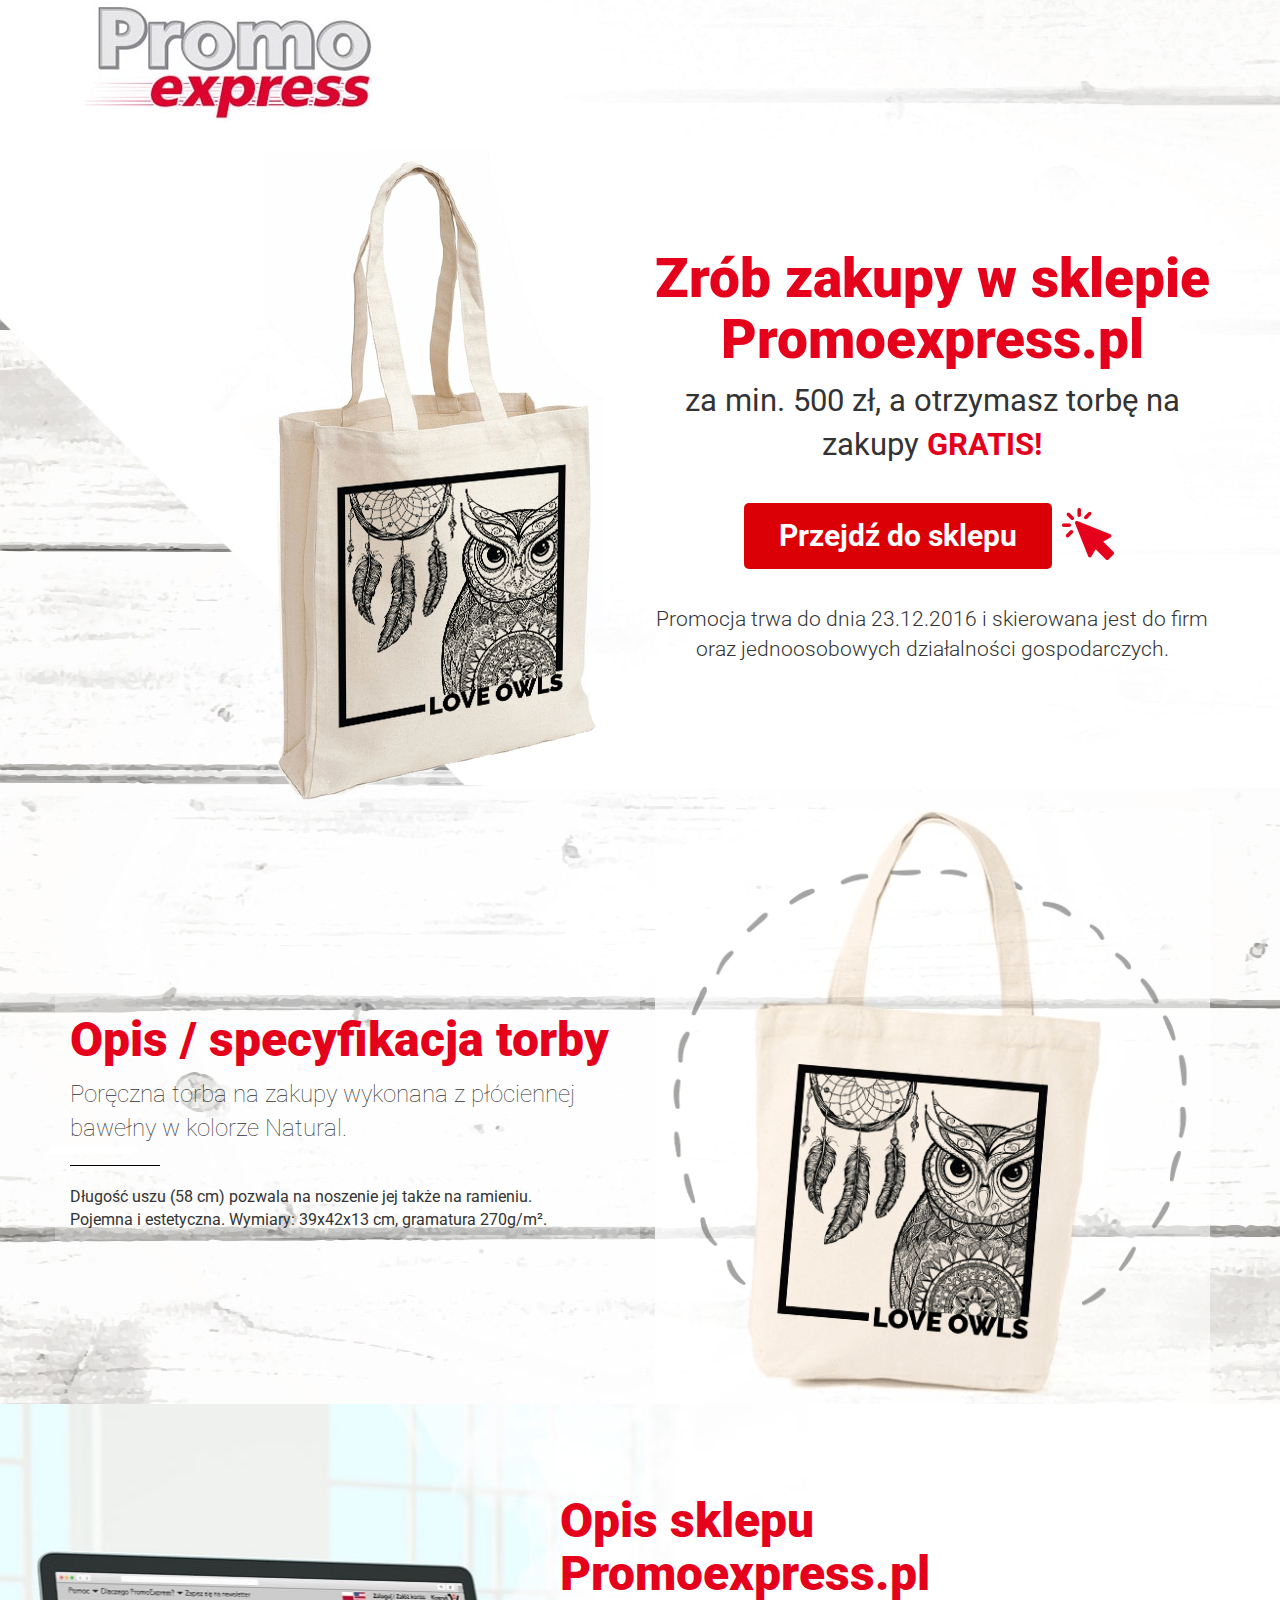
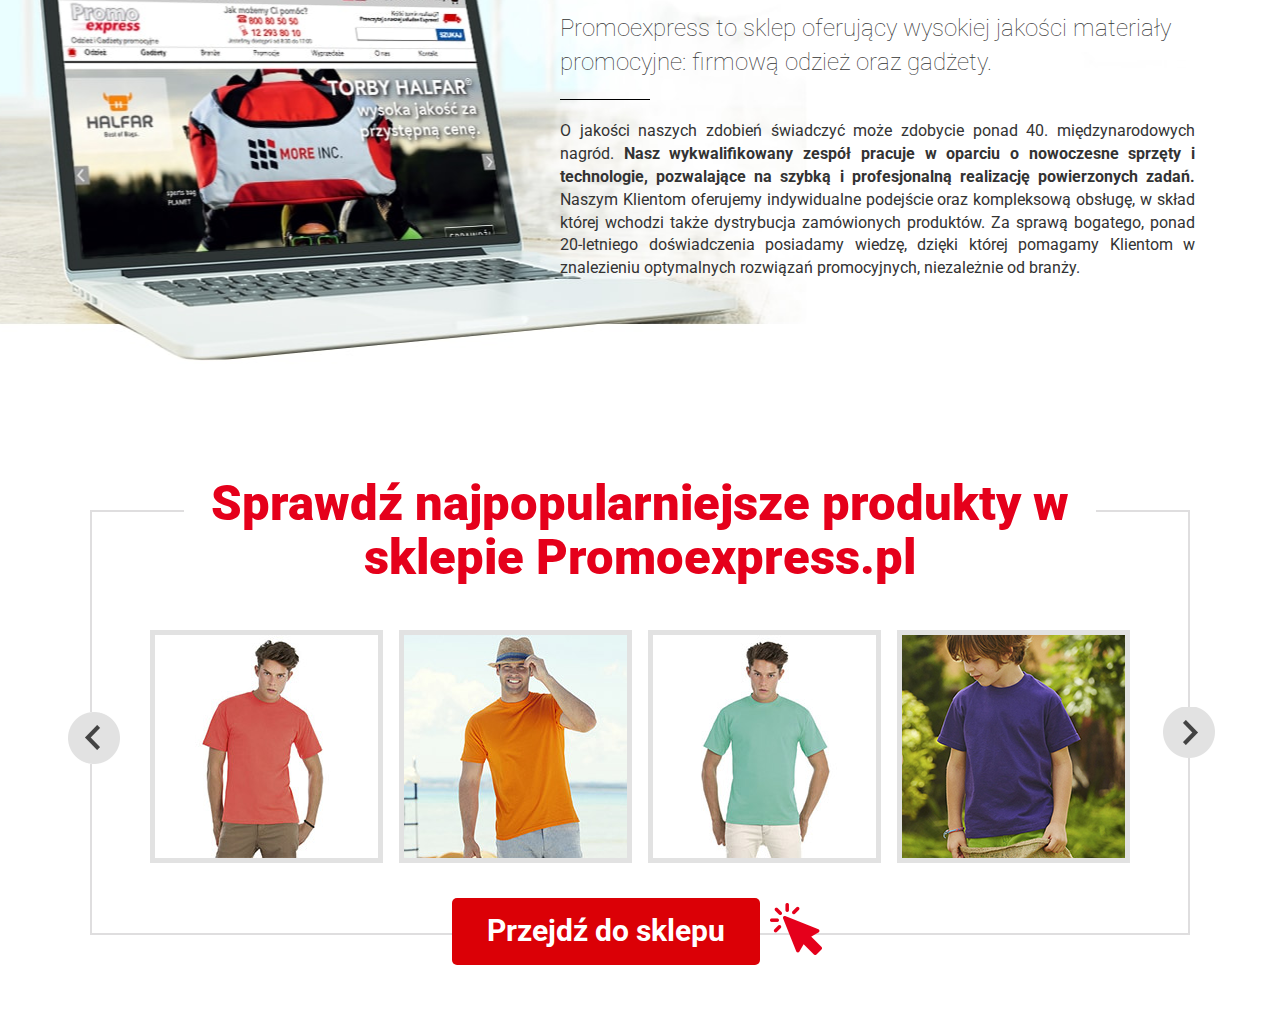
<file: lp-torba-gratis/index.html>
<!DOCTYPE html>

<html lang="pl">
    <head>
        <meta charset="UTF-8">
        <meta name="viewport" content="width=device-width, initial-scale=1.0">
        <link rel="stylesheet" href="https://maxcdn.bootstrapcdn.com/bootstrap/3.3.7/css/bootstrap.min.css" integrity="sha384-BVYiiSIFeK1dGmJRAkycuHAHRg32OmUcww7on3RYdg4Va+PmSTsz/K68vbdEjh4u" crossorigin="anonymous">
        <link href="css/lynka.css" type="text/css" rel="stylesheet">
        <link href="https://fonts.googleapis.com/css?family=Roboto:300,400,700,900&amp;subset=latin-ext" rel="stylesheet">
        <link rel="shortcut icon" href="images/favicon.ico" type="image/vnd.microsoft.icon" />
        <script src="https://ajax.googleapis.com/ajax/libs/jquery/1.12.4/jquery.min.js"></script>
        <script src="js/owl.carousel.min.js"></script>
        <title>Promo Express</title>
        <script>
            $(document).ready(function() {
                var owl = $("#owl-slider");
                owl.owlCarousel({
                    items : 4,
                    autoPlay:2000,
                    loop:true,
                    pagination:false,
                    itemsDesktop : [1199,3],
                    itemsDesktopSmall : [979,3]              
                });
                $(".next").click(function(){
                   owl.trigger('owl.next');
                 })
                 $(".prev").click(function(){
                   owl.trigger('owl.prev');
                 })      
              });
        </script>
    </head>
    <body class="lynk">
        <section class="section-first">
            <div class="container">
                <div class="col-xs-12 logo"><a href="https://promoexpress.pl/"><img src="images/logo.jpg" alt="Promo express" /></a></div>
                <div class="row">
                    <div class="col-xs-12 col-md-4 offset-md-1 offset-lg-2"><img src="images/bag-1.png" alt="Torba"/></div>
                    <div class="col-xs-12 col-md-7 col-lg-6">
                        <h2>Zrób zakupy w sklepie Promoexpress.pl</h2>
                        <p class="fp">za min. 500 zł, a otrzymasz torbę na zakupy <strong>GRATIS!</strong></p>
                        <div class="button-shop"><a href="https://promoexpress.pl/" class="button-shop">Przejdź do sklepu</a><img src="images/arrow-red.png" alt="Strzałka"/></div>
                        <p class="sp">Promocja trwa do dnia 23.12.2016 i skierowana jest do firm
                            oraz jednoosobowych działalności gospodarczych.</p>
                    </div>
                </div>
                <div class="row">
                    <div class="second-header col-xs-12 col-md-6">
                        <h3>Opis / specyfikacja torby</h3>
                        <p class="subtitle">Poręczna torba na zakupy wykonana z płóciennej bawełny w kolorze Natural.</p>
                        <p class="desc">Długość uszu (58 cm) pozwala na noszenie jej także na ramieniu.<br>
                               Pojemna i estetyczna. Wymiary: 39x42x13 cm, gramatura 270g/m².</p>
                    </div>
                    <div class="col-xs-12 col-md-6"><img src="images/bag-2.png" alt="Torba" /></div>
                </div>
            </div>
        </section>
        <section class="section-second">
            <div class="container">
                <div class="col-xs-12 col-md-6 col-lg-7 pull-right">
                    <h3>Opis sklepu Promoexpress.pl</h3>
                    <p class="subtitle">Promoexpress to sklep oferujący wysokiej jakości materiały promocyjne: firmową odzież oraz gadżety. </p>
                    <p class="desc">O jakości naszych zdobień świadczyć może zdobycie ponad 40. międzynarodowych nagród.<strong> Nasz wykwalifikowany zespół pracuje w oparciu 
                            o nowoczesne sprzęty i technologie, pozwalające na szybką i profesjonalną realizację powierzonych zadań.</strong> Naszym Klientom oferujemy 
                        indywidualne podejście oraz kompleksową obsługę, w skład której wchodzi także dystrybucja zamówionych produktów. Za sprawą bogatego, 
                        ponad 20-letniego doświadczenia posiadamy wiedzę, dzięki której pomagamy Klientom w znalezieniu 
                        optymalnych rozwiązań promocyjnych, niezależnie od branży.</p>
                </div>
                <div class="col-xs-12 responsive-none">
                   <img src="images/laptop-1.jpg" alt="Laptop" />
                </div>
            </div>
        </section>
        <section class="section-third">
            <div class="container">
                <h3>Sprawdź najpopularniejsze produkty
                        w sklepie Promoexpress.pl</h3>
                <div class="slider-owl clearfix">
                    <div class="prev arrow">&nbsp;</div>
                    <div id="owl-slider" class="owl-carousel owl-theme">
                        <div class="item"><a href="https://promoexpress.pl/odziez/product,koszulka-exact-150,TBC.TU002.html" target="_blank"><img src="images/slider/1.jpg" alt="Chania"></a></div>
                        <div class="item"><a href="https://promoexpress.pl/odziez/product,koszulka-valueweight,TFL.61-036-0.html" target="_blank"><img src="images/slider/2.jpg" alt="Chania"></a></div>
                        <div class="item"><a href="https://promoexpress.pl/odziez/product,koszulka-exact-190,TBC.TU004.html" target="_blank"><img src="images/slider/3.jpg" alt="Chania"></a></div>
                        <div class="item"><a href="https://promoexpress.pl/odziez/product,dziecieca-koszulka-valueweight-t,TFL.61-033-0.html" target="_blank"><img src="images/slider/4.jpg" alt="Chania"></a></div>
                        <div class="item"><a href="https://promoexpress.pl/odziez/product,koszulka-polo-id001,TBC.PUI10.html" target="_blank"><img src="images/slider/5.jpg" alt="Chania"></a></div>
                        <div class="item"><a href="https://promoexpress.pl/odziez/product,koszulka-polo-safran,TBC.PU409.html" target="_blank"><img src="images/slider/6.jpg" alt="Chania"></a></div>
                        <div class="item"><a href="https://promoexpress.pl/odziez/product,kurtka-softshellowa-id701,TBC.JUI62.html" target="_blank"><img src="images/slider/7.jpg" alt="Chania"></a></div>
                        <div class="item"><a href="https://promoexpress.pl/odziez/product,damski-softshel-id701,TBC.JWI63.html" target="_blank"><img src="images/slider/8.jpg" alt="Chania"></a></div>
                        <div class="item"><a href="https://promoexpress.pl/odziez/product,rozpinana-bluza-polarowa-id501,TBC.FUI50.html" target="_blank"><img src="images/slider/9.jpg" alt="Chania"></a></div>
                        <div class="item"><a href="https://promoexpress.pl/odziez/product,damski-polar-id501,TBC.FWI51.html" target="_blank"><img src="images/slider/10.jpg" alt="Chania"></a></div>
                        <div class="item"><a href="https://promoexpress.pl/odziez/product,wiatrowka-sirocco,TBC.JU800.html" target="_blank"><img src="images/slider/11.jpg" alt="Chania"></a></div>
                        <div class="item"><a href="https://promoexpress.pl/odziez/product,czapka-zimowa-fair-isle-snowstar,GBE.B456.html" target="_blank"><img src="images/slider/12.jpg" alt="Chania"></a></div>
                        <div class="item"><a href="https://promoexpress.pl/odziez/product,koszulka-sofspun,TFL.61-412-0.html" target="_blank"><img src="images/slider/13.jpg" alt="Chania"></a></div>
                        <div class="item"><a href="https://promoexpress.pl/odziez/product,kurtka-snow-bird-padded-jacket,TRE.R194M.html" target="_blank"><img src="images/slider/14.jpg" alt="Chania"></a></div>
                    </div>
                    <div class="next arrow">&nbsp;</div>
                    </div>
                </div>
                <div class="button-shop">
                    <a href="https://promoexpress.pl/">Przejdź do sklepu</a><img src="images/arrow-red.png" alt="Strzałka"/>
                </div>
        </section>
        <!-- Kod tagu remarketingowego Google -->
        <script type="text/javascript">
        /* <![CDATA[ */
        var google_conversion_id = 941769227;
        var google_custom_params = window.google_tag_params;
        var google_remarketing_only = true;
        /* ]]> */
        </script>
        <script type="text/javascript" src="//www.googleadservices.com/pagead/conversion.js">
        </script>
        <noscript>
        <div style="display:inline;">
        <img height="1" width="1" style="border-style:none;" alt="" src="//googleads.g.doubleclick.net/pagead/viewthroughconversion/941769227/?guid=ON&amp;script=0"/>
        </div>
        </noscript>
    </body>
</html>
</file>
<file: lp-odziezowy/css/lynka.css>
* {
  box-sizing: border-box; }

body {
  font-family: 'Roboto', sans-serif;
  color: #000; }

h2, h3 {
  font-weight: 900;
  font-size: 43px; }

h5 {
  font-size: 21px; }

a, a:hover, a:visited, a:active {
  text-decoration: none; }

.btn-primary:hover {
  background-color: #a90509;
  background-color: #a90509; }

.blue {
  color: #0187b8; }

.red {
  color: #e5001b; }

.small {
  font-size: 16px; }

.medium-sm {
  font-size: 21px; }

.medium-lg {
  font-size: 24px; }

.button-shop {
  padding: 12px 35px;
  font-size: 25px;
  font-weight: bold;
  background-color: #db0006;
  color: #fff;
  border-color: transparent;
  border-radius: 2px;
  display: inline-block; }

.button-back {
  padding: 12px 35px;
  font-size: 25px;
  font-weight: bold;
  background-color: #b8b8b8;
  color: #fff;
  border-color: transparent;
  border-radius: 2px;
  display: inline-block; }

.button-shop:hover, .button-shop:active {
  background-color: #a90509;
  color: #fff; }

.button-top {
  font-size: 16px;
  padding: 12px 43px 12px 17px;
  display: inline-block;
  color: #000;
  background: url("../images/arrow-top.png") right center no-repeat; }

.button-top:active, .button-top:hover {
  color: #0187b8; }

.product {
  text-align: center;
  padding-top: 50px; }
  .product h3 {
    font-size: 43px; }
  .product .links {
    position: relative; }
    .product .links a {
      position: absolute;
      width: 50%;
      height: 100%;
      top: 0;
      left: 0; }
    .product .links a + a {
      top: 0;
      left: 50%; }
  .product img {
    max-width: 100%;
    display: block;
    margin: 0 auto; }
  .product .sutitle::after {
    content: "";
    display: block;
    width: 90px;
    height: 1px;
    margin: 20px auto;
    border-bottom: 1px solid #000; }
  .product .description-red {
    padding: 12px;
    font-size: 14px;
    font-weight: bold;
    background-color: #db0006;
    color: #fff;
    border-color: transparent;
    border-radius: 2px;
    position: relative;
    display: inline-block;
    top: -26px; }
  .product .photo {
    position: relative;
    margin-bottom: -20px;
    text-align: center; }
  .product .price-box {
    width: 133px;
    height: 133px;
    border-radius: 90px;
    background-color: #e5001b;
    margin: 0 auto;
    top: -40px;
    position: relative;
    padding: 40px 0; }
  .product .price {
    font-size: 27px;
    text-align: center;
    color: #fff; }
  .product .price-netto {
    font-size: 16px;
    display: block; }

.section-first {
  text-align: center;
  background: url("../images/section-first-1.jpg") top center no-repeat; }
  .section-first img {
    max-width: 100%; }
  .section-first .arrow-red-first {
    display: none; }
  .section-first .green-top {
    height: 70px;
    position: relative;
    z-index: 1;
    background: url("../images/green-top.png") no-repeat;
    background-size: cover; }
    .section-first .green-top img {
      display: none; }
  .section-first .info {
    color: #fff;
    padding: 20px 20px 20px 60px;
    max-width: 440px;
    border-radius: 5px;
    background: url("../images/info-bg1.png") 6px center no-repeat #0187b8;
    display: inline-block; }
  .section-first .info-1 {
    color: #606060;
    padding: 20px 20px 20px 45px;
    background: url("../images/info-bg.png") left center no-repeat; }
  .section-first .info-2 {
    font-family: 'Amatic';
    padding: 20px 20px 20px 70px;
    background: url("../images/arrow-red.png") left center no-repeat;
    display: inline-block; }
  .section-first .product-lines {
    padding-bottom: 30px; }

.section-product-1 {
  background: url("../images/section-product-1.jpg");
  background-size: cover; }

.section-product-2 {
  background: url("../images/section-product-2.jpg"); }

.section-product-3 {
  background-color: #ececec; }

.section-product-4 {
  background: url("../images/section-product-4.jpg");
  background-size: cover;
  padding-bottom: 50px; }

@media (min-width: 768px) {
  .button-top {
    padding-left: 0; }

  .section-first img {
    max-height: 200px; }
  .section-first .info-1 {
    padding-top: 0;
    padding-bottom: 0; }

  .product {
    text-align: left; }
    .product .desc {
      padding-bottom: 20px; } }
@media (min-width: 992px) {
  .section-first {
    text-align: right; }
    .section-first .green-top {
      height: 107px;
      background: transparent; }
      .section-first .green-top img {
        display: block;
        height: auto;
        max-width: 100%; }
    .section-first .container {
      position: relative; }
    .section-first img {
      max-width: none; }
    .section-first h2 {
      font-size: 44px;
      margin-top: 0; }
    .section-first .subtitle, .section-first .info {
      margin-right: 30px; }
    .section-first .details {
      position: absolute;
      top: 102px;
      left: 23px;
      width: 300px; }
    .section-first .product-lines {
      padding-top: 30px; }
    .section-first .proudct-box {
      text-align: center; }

  .product {
    position: relative; }
    .product .description-red {
      top: -64px; }
    .product .sutitle::after {
      margin: 20px 0; }
    .product .price-box {
      width: 238px;
      height: 236px;
      background: url("../images/price-bg.png") top center no-repeat;
      text-align: center;
      padding: 75px 0;
      padding-left: 15px; }
    .product .price {
      font-size: 32px;
      font-weight: bold; }
    .product .price-netto {
      font-size: 16px;
      font-weight: normal;
      display: block; } }
@media (min-width: 1200px) {
  .section-first {
    padding: 50px 0; }
    .section-first .arrow-red-first {
      position: absolute;
      display: inline;
      right: -32px;
      top: 47px; }
      .section-first .arrow-red-first img {
        max-height: none; }
    .section-first img {
      max-height: 300px; }
    .section-first h2, .section-first h3 {
      font-size: 48px; }
    .section-first .info {
      max-width: 530px;
      padding: 17px 20px 17px 70px; }
    .section-first .product-lines {
      height: 330px; }
    .section-first .proudct-box {
      z-index: 0; }
    .section-first .product-1 {
      top: 10px;
      right: 0; }
    .section-first .product-2 {
      top: 11px;
      right: -129px; }
      .section-first .product-2 img {
        width: 281px; }
    .section-first .product-3 {
      top: 49px;
      left: 58px; }
      .section-first .product-3 img {
        width: 255px; }
    .section-first .product-4 {
      top: -23px;
      right: -4px; }
      .section-first .product-4 img {
        width: 284px; }

  .product .description-red {
    top: -100px; }

  .section-product-1 {
    padding-top: 80px;
    text-align: right; }
    .section-product-1 .sutitle {
      padding-top: 84px; }
    .section-product-1 h3 {
      position: absolute;
      top: -64px;
      right: 0;
      width: 124%; }
    .section-product-1 .price-box {
      left: 200px;
      top: -109px; }

  .section-product-2 {
    padding-left: 10%; }
    .section-product-2 .price-box {
      top: -98px;
      left: 70px; }

  .section-product-3 .price-box {
    left: -101px;
    top: -147px; }

  .section-product-4 {
    padding-left: 10%; }
    .section-product-4 .price-box {
      top: -104px;
      left: -127px; } }
/* This stylesheet generated by Transfonter (http://transfonter.org) on October 20, 2016 10:44 AM */
@font-face {
  font-family: 'Amatic';
  src: url("../font/Amatic-Bold.eot");
  src: url("../font/Amatic-Bold.eot?#iefix") format("embedded-opentype"), url("../font/Amatic-Bold.woff") format("woff"), url("../font/Amatic-Bold.ttf") format("truetype");
  font-weight: bold;
  font-style: normal; }

/*# sourceMappingURL=lynka.css.map */
</file>
<file: lp-swiateczne/css/lynka.css>
* {
  box-sizing: border-box; }

body {
  font-family: 'Roboto', sans-serif;
  color: #000; }

h2, h3 {
  font-weight: 900;
  font-size: 43px; }

h5 {
  font-size: 21px; }

a, a:hover, a:visited, a:active {
  text-decoration: none; }

.btn-primary:hover {
  background-color: #a90509;
  background-color: #a90509; }

.green {
  color: #007116; }

.red {
  color: #e5001b; }

.small {
  font-size: 16px; }

.medium-sm {
  font-size: 21px; }

.medium-lg {
  font-size: 24px; }

.button-shop {
  padding: 12px 35px;
  font-size: 25px;
  font-weight: bold;
  background-color: #db0006;
  color: #fff;
  border-color: transparent;
  border-radius: 2px;
  display: inline-block; }

.button-back {
  padding: 12px 35px;
  font-size: 25px;
  font-weight: bold;
  background-color: #b8b8b8;
  color: #fff;
  border-color: transparent;
  border-radius: 2px;
  display: inline-block; }

.button-shop:hover, .button-shop:active {
  background-color: #a90509;
  color: #fff; }

.button-top {
  font-size: 16px;
  padding: 12px 43px 12px 17px;
  display: inline-block;
  color: #000;
  background: url("../images/arrow-top.png") right center no-repeat; }

.button-top:active, .button-top:hover {
  color: #007116; }

.product {
  text-align: center;
  padding-top: 50px; }
  .product img {
    max-width: 100%;
    display: block;
    margin: 0 auto; }
  .product .sutitle::after {
    content: "";
    display: block;
    width: 90px;
    height: 1px;
    margin: 20px auto;
    border-bottom: 1px solid #000; }
  .product .photo {
    position: relative;
    margin-bottom: -20px; }
  .product .price-box {
    width: 133px;
    height: 133px;
    border-radius: 90px;
    background-color: #e5001b;
    margin: 0 auto;
    top: -40px;
    position: relative;
    padding: 40px 0; }
  .product .price {
    font-size: 27px;
    text-align: center;
    color: #fff; }
  .product .price-netto {
    font-size: 16px;
    display: block; }

.section-first {
  text-align: center;
  background: url("../images/section-first-1.jpg") top center no-repeat; }
  .section-first img {
    max-width: 100%; }
  .section-first .arrow-red-first {
    display: none; }
  .section-first .green-top {
    height: 70px;
    position: relative;
    z-index: 1;
    background: url("../images/green-top.png") no-repeat;
    background-size: cover; }
    .section-first .green-top img {
      display: none; }
  .section-first .info {
    color: #fff;
    padding: 20px 20px 20px 60px;
    max-width: 440px;
    border-radius: 5px;
    background: url("../images/info-bg1.png") 6px center no-repeat #007116;
    display: inline-block; }
  .section-first .info-1 {
    color: #606060;
    padding: 20px 20px 20px 45px;
    background: url("../images/info-bg.png") left center no-repeat; }
  .section-first .info-2 {
    font-family: 'Amatic';
    padding: 20px 20px 20px 70px;
    background: url("../images/arrow-red.png") left center no-repeat;
    display: inline-block; }
  .section-first .product-lines {
    padding-bottom: 30px; }

.section-product-1 {
  background: url("../images/section-product-1.jpg"); }

.section-product-2 {
  background: url("../images/section-product-2.jpg"); }

.section-product-3 {
  background: url("../images/section-product-3.jpg"); }

.section-product-4 {
  background: url("../images/section-product-4.jpg"); }

.section-product-5 {
  background: url("../images/section-product-5.jpg"); }

.section-product-6 {
  background: url("../images/section-product-6.jpg"); }

.modal-header {
  text-align: center;
  color: #606060;
  border: none; }
  .modal-header .modal-subtitle {
    color: #000;
    font-weight: bold;
    font-size: 23px;
    margin-bottom: 0; }

.modal-body {
  padding-top: 0; }

.modal-dialog h3 {
  font-size: 23px; }
.modal-dialog .table-wrapper {
  margin: 25px 0; }
.modal-dialog table td, .modal-dialog table th {
  border: 1px solid 	#A9A9A9 !important;
  vertical-align: middle !important;
  white-space: initial !important; }
.modal-dialog table .none {
  border: none !important; }
.modal-dialog table .main {
  text-transform: uppercase;
  font-size: 23px; }
.modal-dialog table .title {
  border-left: none !important; }
.modal-dialog table .toPay {
  background-color: #e5e5e5;
  font-size: 20px; }
.modal-dialog table .black {
  background-color: #000;
  color: #fff;
  text-align: center; }
.modal-dialog table .infos td {
  max-width: 30%; }
.modal-dialog .group-product {
  margin: 20px 0;
  border-bottom: 1px solid #d0d0d0; }
.modal-dialog .checkbox {
  width: 20px;
  height: 20px;
  display: inline-block;
  margin-right: 5px; }
.modal-dialog input[type=radio] {
  width: 20px;
  height: 20px;
  vertical-align: text-bottom; }
.modal-dialog input[type=radio] + input[type=radio] {
  margin-left: 20px; }
.modal-dialog .number-value {
  max-width: 106px;
  text-align: center;
  padding: 5px 10px; }
.modal-dialog label {
  max-width: 114px;
  padding: 3px;
  font-weight: 300;
  font-size: 15px; }
.modal-dialog .label-deco {
  max-width: 150px; }
.modal-dialog .label-big {
  font-size: 18px; }

.modal-header .close {
  margin-top: -9px;
  font-size: 38px;
  color: #606060;
  opacity: 1.0; }

.modal-footer {
  text-align: center; }
  .modal-footer .button-shop, .modal-footer .button-back {
    width: 240px;
    font-size: 20px;
    margin: 20px; }

.modal-step-2 input {
  width: 80%;
  padding: 9px 10px; }
.modal-step-2 .label-box {
  text-align: center; }
.modal-step-2 .modal-dialog label {
  max-width: 90%;
  margin-left: 0; }

@media (min-width: 768px) {
  .modal-dialog {
    width: 700px; }
    .modal-dialog table .main {
      width: 40%; }
    .modal-dialog table .title {
      padding: 20px 0 20px 20px; }

  .modal-step-2 .modal-header .modal-subtitle, .modal-step-2 h3 {
    font-size: 27px;
    text-align: left; }
  .modal-step-2 input {
    padding: 9px 10px;
    margin-right: 0; }
  .modal-step-2 .label-box {
    text-align: right;
    padding: 4px 0; }
    .modal-step-2 .label-box label {
      margin-right: 0;
      font-size: 21px; }
  .modal-step-2 .input-box {
    text-align: left;
    margin-bottom: 14px; } }
@media (min-width: 992px) {
  .modal-dialog h5 {
    font-size: 24px; }

  .modal-content {
    padding-left: 20px;
    padding-right: 20px; }

  .modal-dialog {
    width: 900px; }
    .modal-dialog table {
      font-size: 16px; }
    .modal-dialog label {
      max-width: 100%;
      font-size: 17px;
      margin: 0 20px; }
    .modal-dialog .label-big {
      font-size: 24px; }
    .modal-dialog .label-deco {
      max-width: 100%; }
    .modal-dialog .checkbox {
      vertical-align: text-bottom; } }
@media (min-width: 768px) {
  .section-first img {
    max-height: 200px; }
  .section-first .info-1 {
    padding-top: 0;
    padding-bottom: 0; }

  .product {
    text-align: right; }
    .product h3 {
      text-align: left; }
    .product .sutitle, .product .desc {
      text-align: left; }
    .product .desc {
      padding-bottom: 20px; } }
@media (min-width: 992px) {
  .section-first {
    text-align: right; }
    .section-first .green-top {
      height: 107px;
      background: transparent; }
      .section-first .green-top img {
        display: block;
        height: auto;
        max-width: 100%; }
    .section-first .container {
      position: relative; }
    .section-first img {
      max-width: none; }
    .section-first h2 {
      font-size: 44px;
      margin-top: 0; }
    .section-first .subtitle, .section-first .info {
      margin-right: 30px; }
    .section-first .details {
      position: absolute;
      top: 102px;
      left: 23px;
      width: 300px; }
    .section-first .product-lines {
      padding-top: 30px; }
    .section-first .proudct-box {
      text-align: center; }

  .product {
    position: relative; }
    .product .sutitle::after {
      margin: 20px 0; }
    .product .price-box {
      width: 238px;
      height: 236px;
      background: url("../images/price-bg.png") top center no-repeat;
      text-align: center;
      padding: 75px 0;
      padding-left: 15px; }
    .product .price {
      font-size: 32px;
      font-weight: bold; }
    .product .price-netto {
      font-size: 16px;
      font-weight: normal;
      display: block; } }
@media (min-width: 1200px) {
  .section-first .arrow-red-first {
    position: absolute;
    display: inline;
    right: -32px;
    top: 57px; }
    .section-first .arrow-red-first img {
      max-height: none; }
  .section-first img {
    max-height: 300px; }
  .section-first h2 {
    font-size: 53px; }
  .section-first .info {
    max-width: 530px;
    padding: 17px 20px 17px 70px; }
  .section-first .product-lines {
    height: 310px; }
  .section-first .proudct-box {
    position: absolute;
    z-index: 0; }
  .section-first .product-1 {
    top: 256px;
    right: 344px; }
  .section-first .product-2 {
    top: 86px;
    right: 686px; }
  .section-first .product-3 {
    top: -113px;
    left: 232px; }
  .section-first .product-4 {
    top: 439px;
    right: 80px; }
  .section-first .product-5 {
    top: 290px;
    right: 578px; }
  .section-first .product-6 {
    top: 236px;
    right: 55px; }

  .section-product-1 {
    padding-top: 120px; }
    .section-product-1 .price-box {
      left: 200px;
      top: -88px; }

  .section-product-2 .price-box {
    top: -98px; }

  .section-product-3 .price-box {
    left: 200px;
    top: -147px; }

  .section-product-4 .price-box {
    top: -18px; }

  .section-product-6 .price-box {
    left: -140px;
    top: -107px; } }
/* This stylesheet generated by Transfonter (http://transfonter.org) on October 20, 2016 10:44 AM */
@font-face {
  font-family: 'Amatic';
  src: url("../font/Amatic-Bold.eot");
  src: url("../font/Amatic-Bold.eot?#iefix") format("embedded-opentype"), url("../font/Amatic-Bold.woff") format("woff"), url("../font/Amatic-Bold.ttf") format("truetype");
  font-weight: bold;
  font-style: normal; }

/*# sourceMappingURL=lynka.css.map */
</file>
<file: lp-torba-gratis/css/lynka.css>
* {
  box-sizing: border-box; }

body {
  font-family: 'Roboto', sans-serif; }

h3 {
  color: #e5001b;
  font-weight: 900; }

.button-shop {
  text-align: center;
  margin: 35px 0; }
  .button-shop a {
    color: #fff;
    font-weight: bold;
    font-size: 30px;
    text-decoration: none;
    padding: 12px 35px;
    background-color: #db0006;
    border-radius: 5px;
    display: inline-block;
    margin: 0 auto; }
  .button-shop a:hover {
    background-color: #a90509; }

.section-first {
  text-align: center; }
  .section-first h2 {
    font-size: 35px;
    font-weight: bold;
    color: #e5001b;
    text-align: center; }
  .section-first .fp {
    font-size: 28px; }
  .section-first .sp {
    font-size: 21px;
    font-weight: 300; }
  .section-first strong {
    color: #e5001b; }
  .section-first img {
    max-width: 100%; }

.section-second img {
  max-width: 100%; }

.section-first h3, .section-second h3 {
  font-size: 28px; }
.section-first .subtitle, .section-second .subtitle {
  font-size: 18px;
  font-weight: lighter; }
.section-first .desc, .section-second .desc {
  font-size: 16px;
  font-weight: 400;
  text-align: justify; }
.section-first .subtitle::after, .section-second .subtitle::after {
  content: "";
  display: block;
  width: 90px;
  height: 1px;
  margin: 20px 0;
  border-bottom: 1px solid #000; }

.section-third {
  margin-bottom: 50px; }
  .section-third img {
    max-width: 100%; }
  .section-third h3 {
    margin: 0 auto;
    background-color: #fff;
    width: 80%;
    text-align: center;
    font-size: 28px;
    margin-top: 20px;
    margin-bottom: 20px; }

.slider-owl {
  position: relative;
  padding: 20px;
  margin-left: 20px;
  margin-right: 20px; }
  .slider-owl .arrow {
    background-image: url("../images/sprite.png");
    width: 60px;
    height: 60px;
    cursor: pointer;
    position: absolute;
    top: 50%;
    margin-top: -15px; }
  .slider-owl .prev {
    left: 0;
    margin-left: -30px; }
  .slider-owl .next {
    background-position: -60px -6px;
    right: 0;
    margin-right: -30px; }
  .slider-owl .item {
    text-align: center;
    cursor: pointer; }
    .slider-owl .item img {
      border: 5px solid #e2e2e2; }
  .slider-owl .item:hover img {
    border: 5px solid #db0006; }

/*
* 	Owl Carousel Owl Demo Theme 
*	v1.3.3
*/
/* 
 * 	Core Owl Carousel CSS File
 *	v1.3.3
 */
/* clearfix */
.owl-carousel .owl-wrapper:after {
  content: ".";
  display: block;
  clear: both;
  visibility: hidden;
  line-height: 0;
  height: 0; }

/* display none until init */
.owl-carousel {
  display: none;
  position: relative;
  width: 100%;
  -ms-touch-action: pan-y; }

.owl-carousel .owl-wrapper {
  display: none;
  position: relative;
  -webkit-transform: translate3d(0px, 0px, 0px); }

.owl-carousel .owl-wrapper-outer {
  overflow: hidden;
  position: relative;
  width: 100%; }

.owl-carousel .owl-wrapper-outer.autoHeight {
  -webkit-transition: height 500ms ease-in-out;
  -moz-transition: height 500ms ease-in-out;
  -ms-transition: height 500ms ease-in-out;
  -o-transition: height 500ms ease-in-out;
  transition: height 500ms ease-in-out; }

.owl-carousel .owl-item {
  float: left; }

.owl-controls .owl-page,
.owl-controls .owl-buttons div {
  cursor: pointer; }

.owl-controls {
  -webkit-user-select: none;
  -khtml-user-select: none;
  -moz-user-select: none;
  -ms-user-select: none;
  user-select: none;
  -webkit-tap-highlight-color: transparent; }

/* mouse grab icon */
.grabbing {
  cursor: url(grabbing.png) 8 8, move; }

/* fix */
.owl-carousel .owl-wrapper,
.owl-carousel .owl-item {
  -webkit-backface-visibility: hidden;
  -moz-backface-visibility: hidden;
  -ms-backface-visibility: hidden;
  -webkit-transform: translate3d(0, 0, 0);
  -moz-transform: translate3d(0, 0, 0);
  -ms-transform: translate3d(0, 0, 0); }

.owl-theme .owl-controls {
  margin-top: 10px;
  text-align: center; }

/* Styling Next and Prev buttons */
.owl-theme .owl-controls .owl-buttons div {
  color: #FFF;
  display: inline-block;
  zoom: 1;
  *display: inline;
  /*IE7 life-saver */
  margin: 5px;
  padding: 3px 10px;
  font-size: 12px;
  -webkit-border-radius: 30px;
  -moz-border-radius: 30px;
  border-radius: 30px;
  background: #869791;
  filter: Alpha(Opacity=50);
  /*IE7 fix*/
  opacity: 0.5; }

/* Clickable class fix problem with hover on touch devices */
/* Use it for non-touch hover action */
.owl-theme .owl-controls.clickable .owl-buttons div:hover {
  filter: Alpha(Opacity=100);
  /*IE7 fix*/
  opacity: 1;
  text-decoration: none; }

/* Styling Pagination*/
.owl-theme .owl-controls .owl-page {
  display: inline-block;
  zoom: 1;
  *display: inline;
  /*IE7 life-saver */ }

.owl-theme .owl-controls .owl-page span {
  display: block;
  width: 12px;
  height: 12px;
  margin: 5px 7px;
  filter: Alpha(Opacity=50);
  /*IE7 fix*/
  opacity: 0.5;
  -webkit-border-radius: 20px;
  -moz-border-radius: 20px;
  border-radius: 20px;
  background: #869791; }

.owl-theme .owl-controls .owl-page.active span,
.owl-theme .owl-controls.clickable .owl-page:hover span {
  filter: Alpha(Opacity=100);
  /*IE7 fix*/
  opacity: 1; }

/* If PaginationNumbers is true */
.owl-theme .owl-controls .owl-page span.owl-numbers {
  height: auto;
  width: auto;
  color: #FFF;
  padding: 2px 10px;
  font-size: 12px;
  -webkit-border-radius: 30px;
  -moz-border-radius: 30px;
  border-radius: 30px; }

/* preloading images */
.owl-item.loading {
  min-height: 150px;
  background: url(AjaxLoader.gif) no-repeat center center; }

/* Settings slider !!! */
@media (min-width: 992px) {
  .offset-md-1 {
    margin-left: 8.33333333%; }

  .responsive-none {
    display: none; }

  .slider-owl {
    border: 2px solid #dfdedf; }

  .section-first {
    background-image: url("../images/section-first.jpg");
    background-position: top center;
    text-align: left; }
    .section-first .logo {
      text-align: left;
      margin-bottom: 25px; }
    .section-first h2 {
      font-size: 55px;
      font-weight: 900; }
    .section-first .fp {
      text-align: center;
      font-size: 31px; }
    .section-first .sp {
      text-align: center; }
    .section-first .second-header {
      background: rgba(255, 255, 255, 0.3);
      padding-top: 120px; }

  .button-shop img {
    margin-top: -15px;
    margin-left: 8px; }

  .section-first h3, .section-second h3 {
    font-size: 48px; }
  .section-first .subtitle, .section-second .subtitle {
    font-size: 24px; }
  .section-first .desc, .section-second .desc {
    font-size: 16px;
    font-weight: 400; }

  .section-second {
    min-height: 578px;
    background-image: url("../images/section-second-1.jpg");
    background-repeat: no-repeat;
    background-position: top left; }

  .section-third {
    margin-bottom: 50px; }
    .section-third img {
      max-width: 100%; }
    .section-third h3 {
      position: relative;
      font-size: 49px;
      margin-bottom: 0;
      bottom: -75px;
      z-index: 2; }
    .section-third .button-shop {
      margin-top: -37px;
      position: relative; }

  .slider-owl {
    padding: 118px 50px 70px 50px; } }
@media (min-width: 1200px) {
  .offset-lg-2 {
    margin-left: 16.66666%; }

  .section-first .second-header {
    padding-top: 185px; }
  .section-first h2 {
    padding-top: 78px; }

  .section-second {
    padding-top: 71px;
    background-image: url("../images/section-second.jpg");
    background-position: top; } }

/*# sourceMappingURL=lynka.css.map */
</file>
